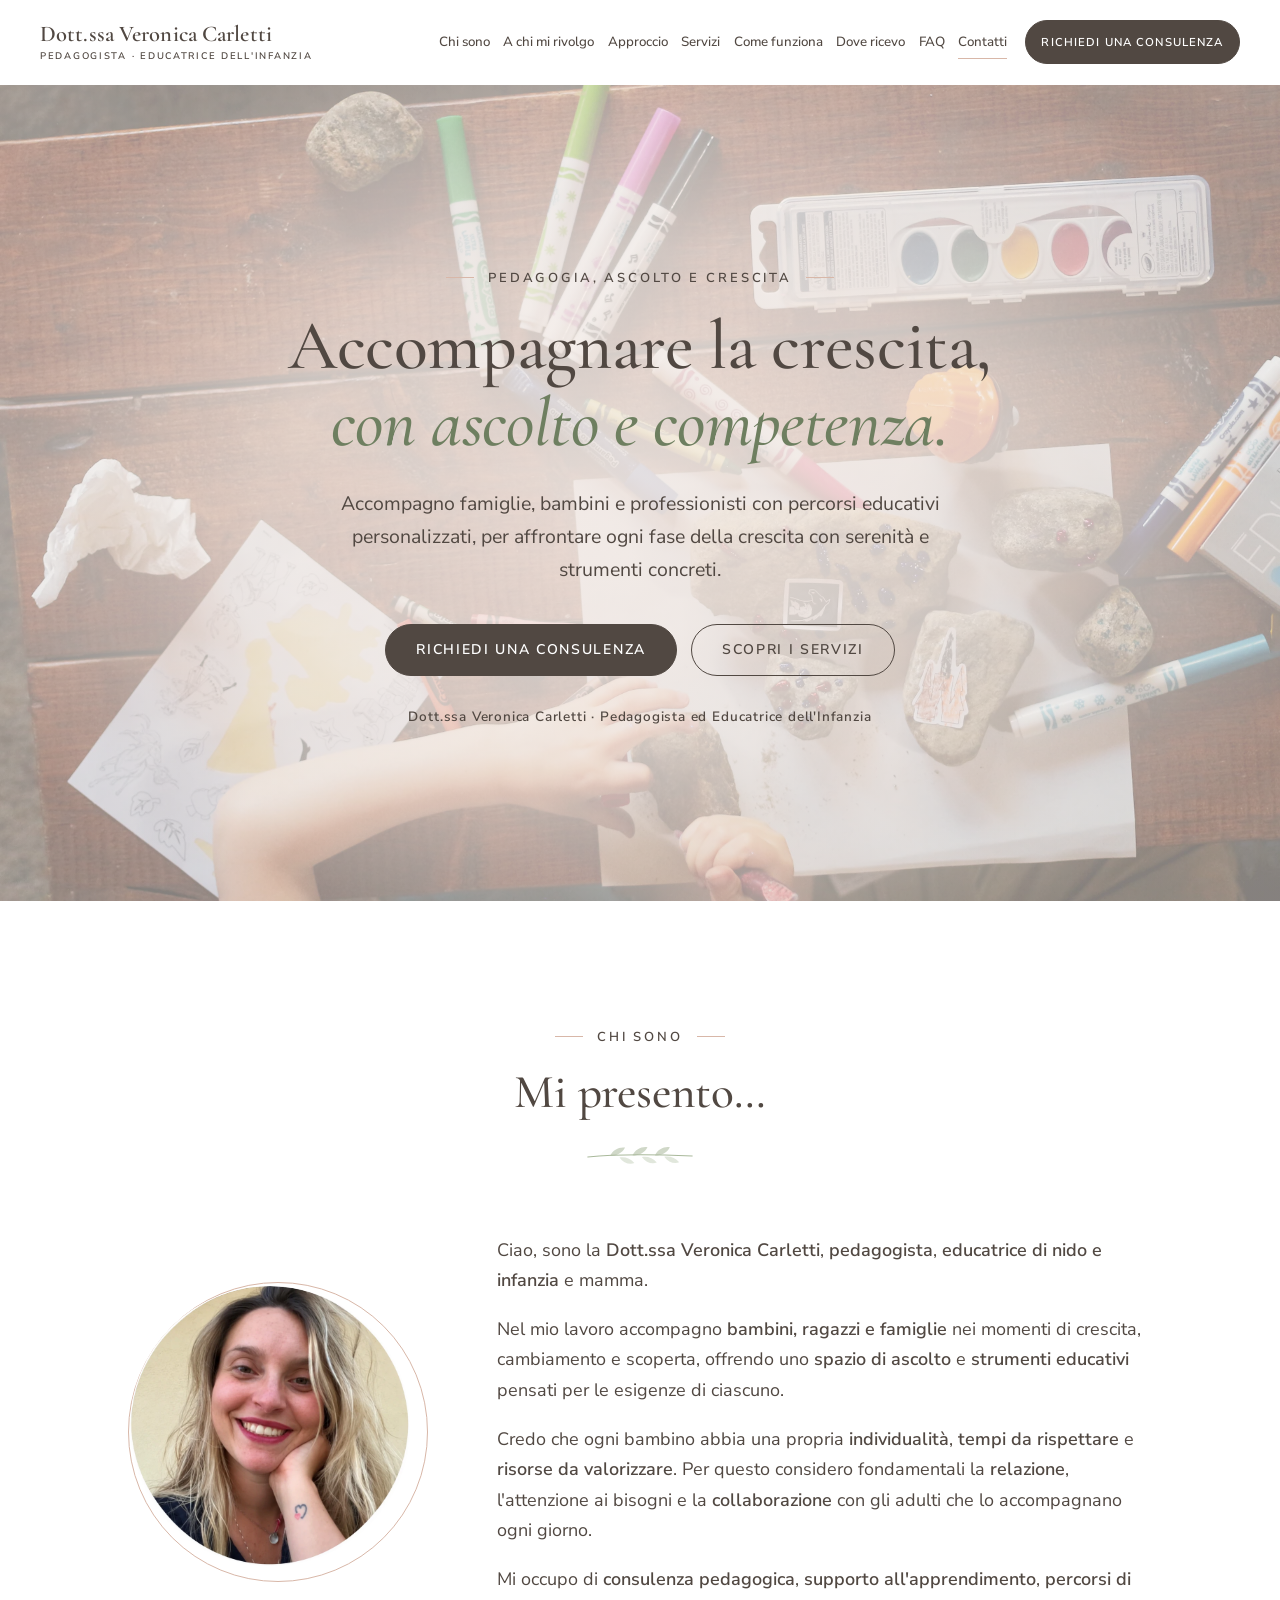
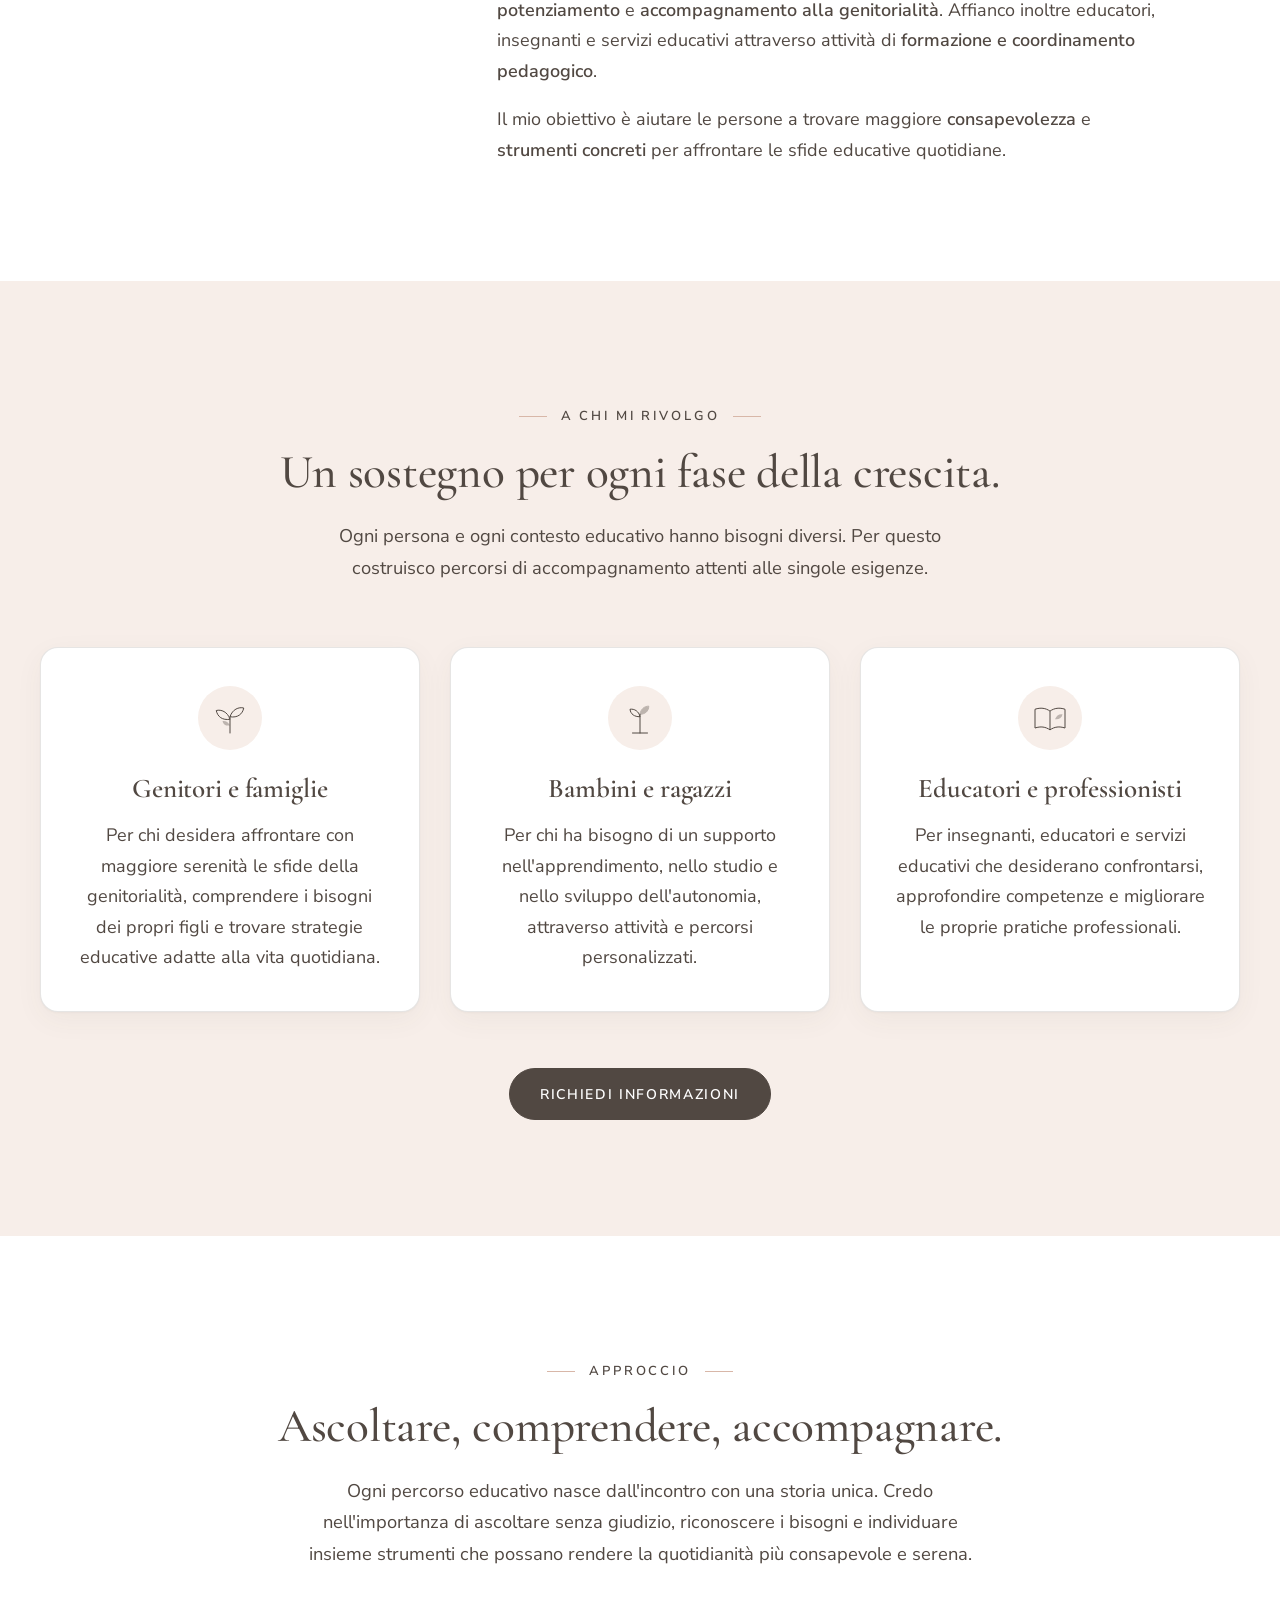
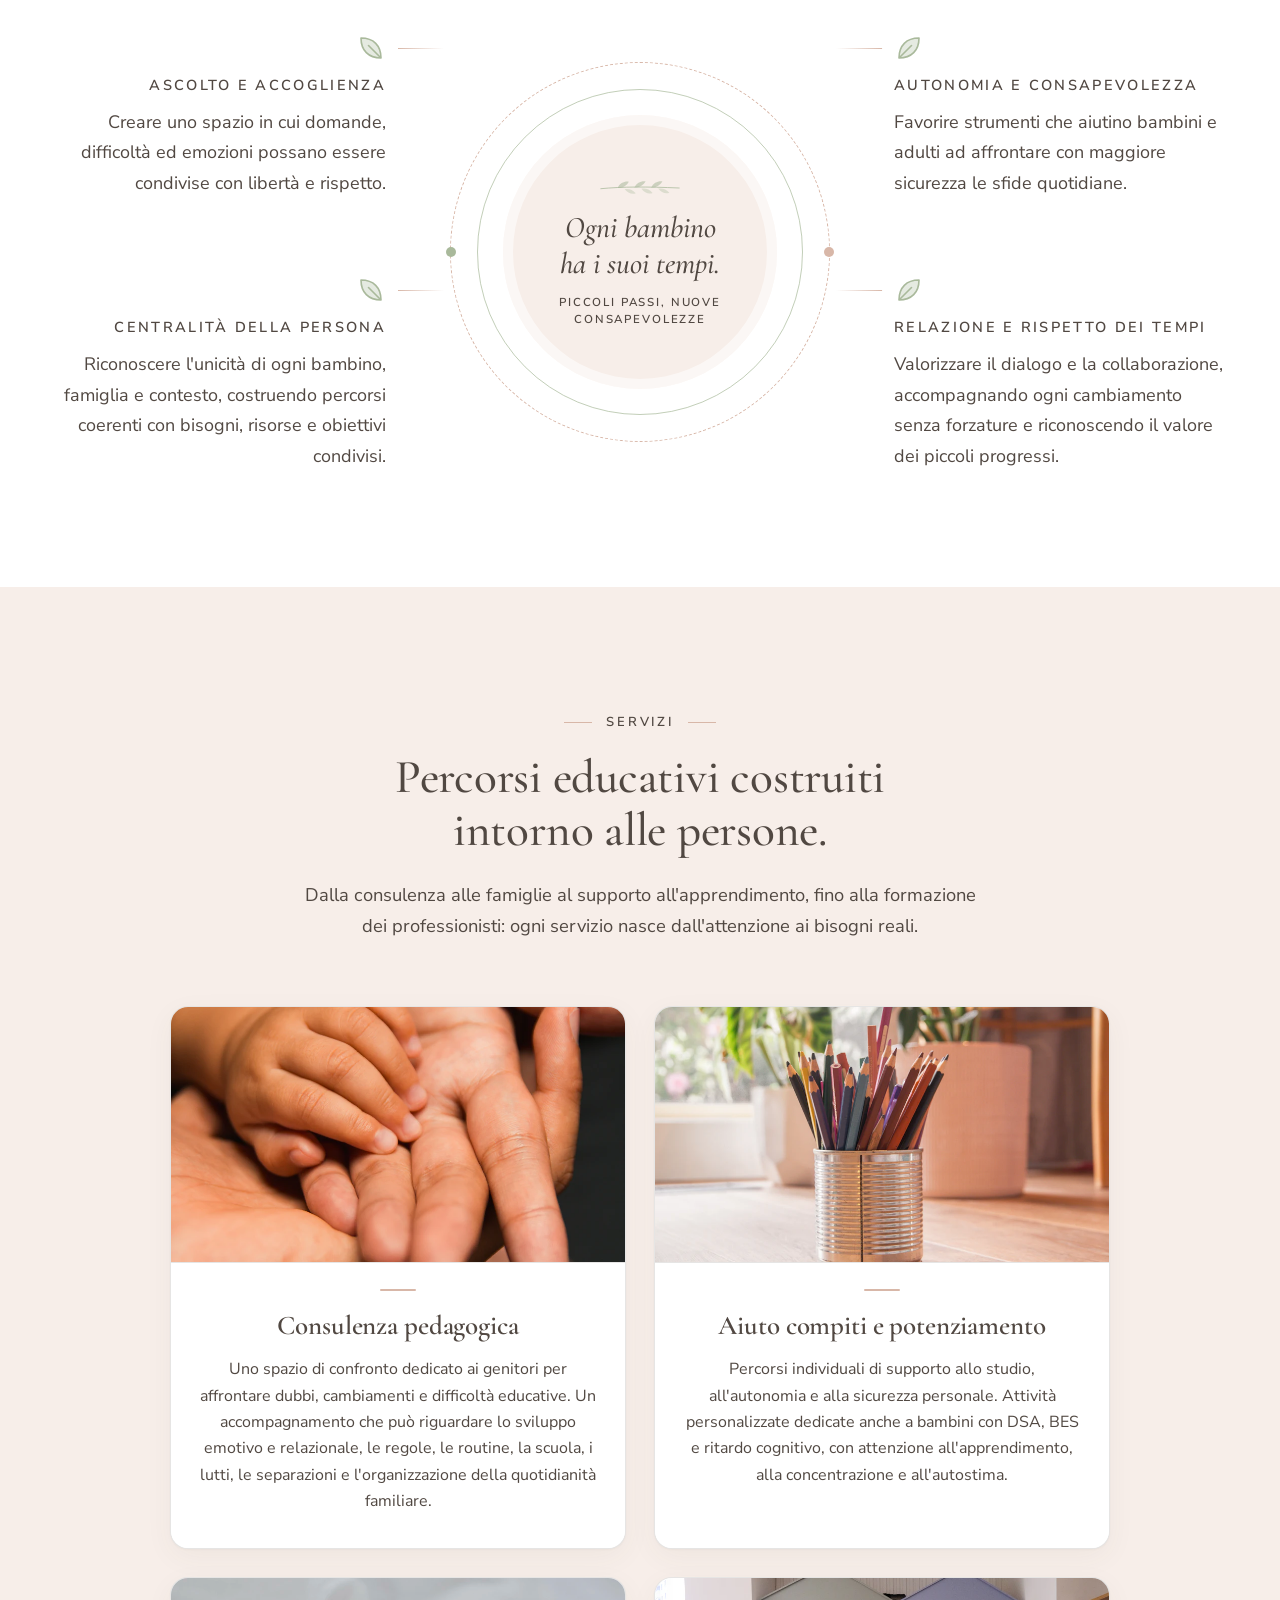
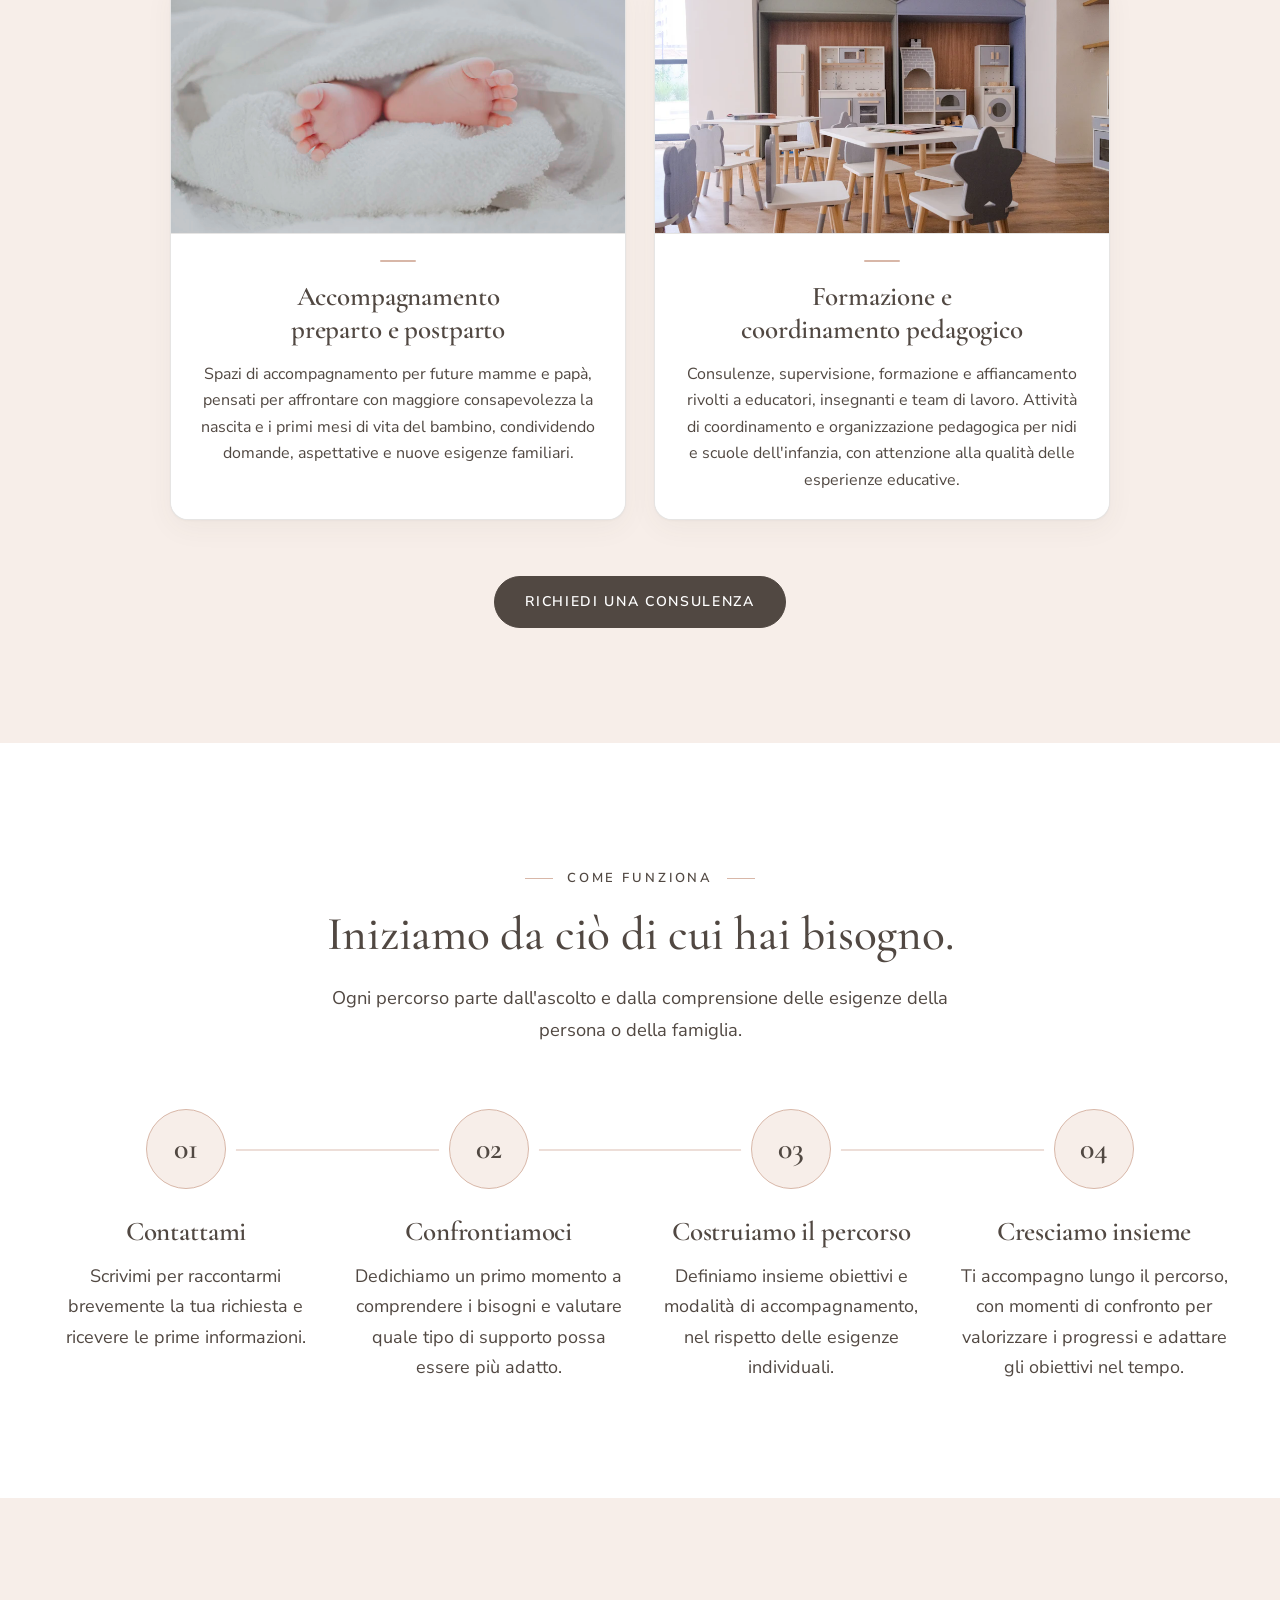
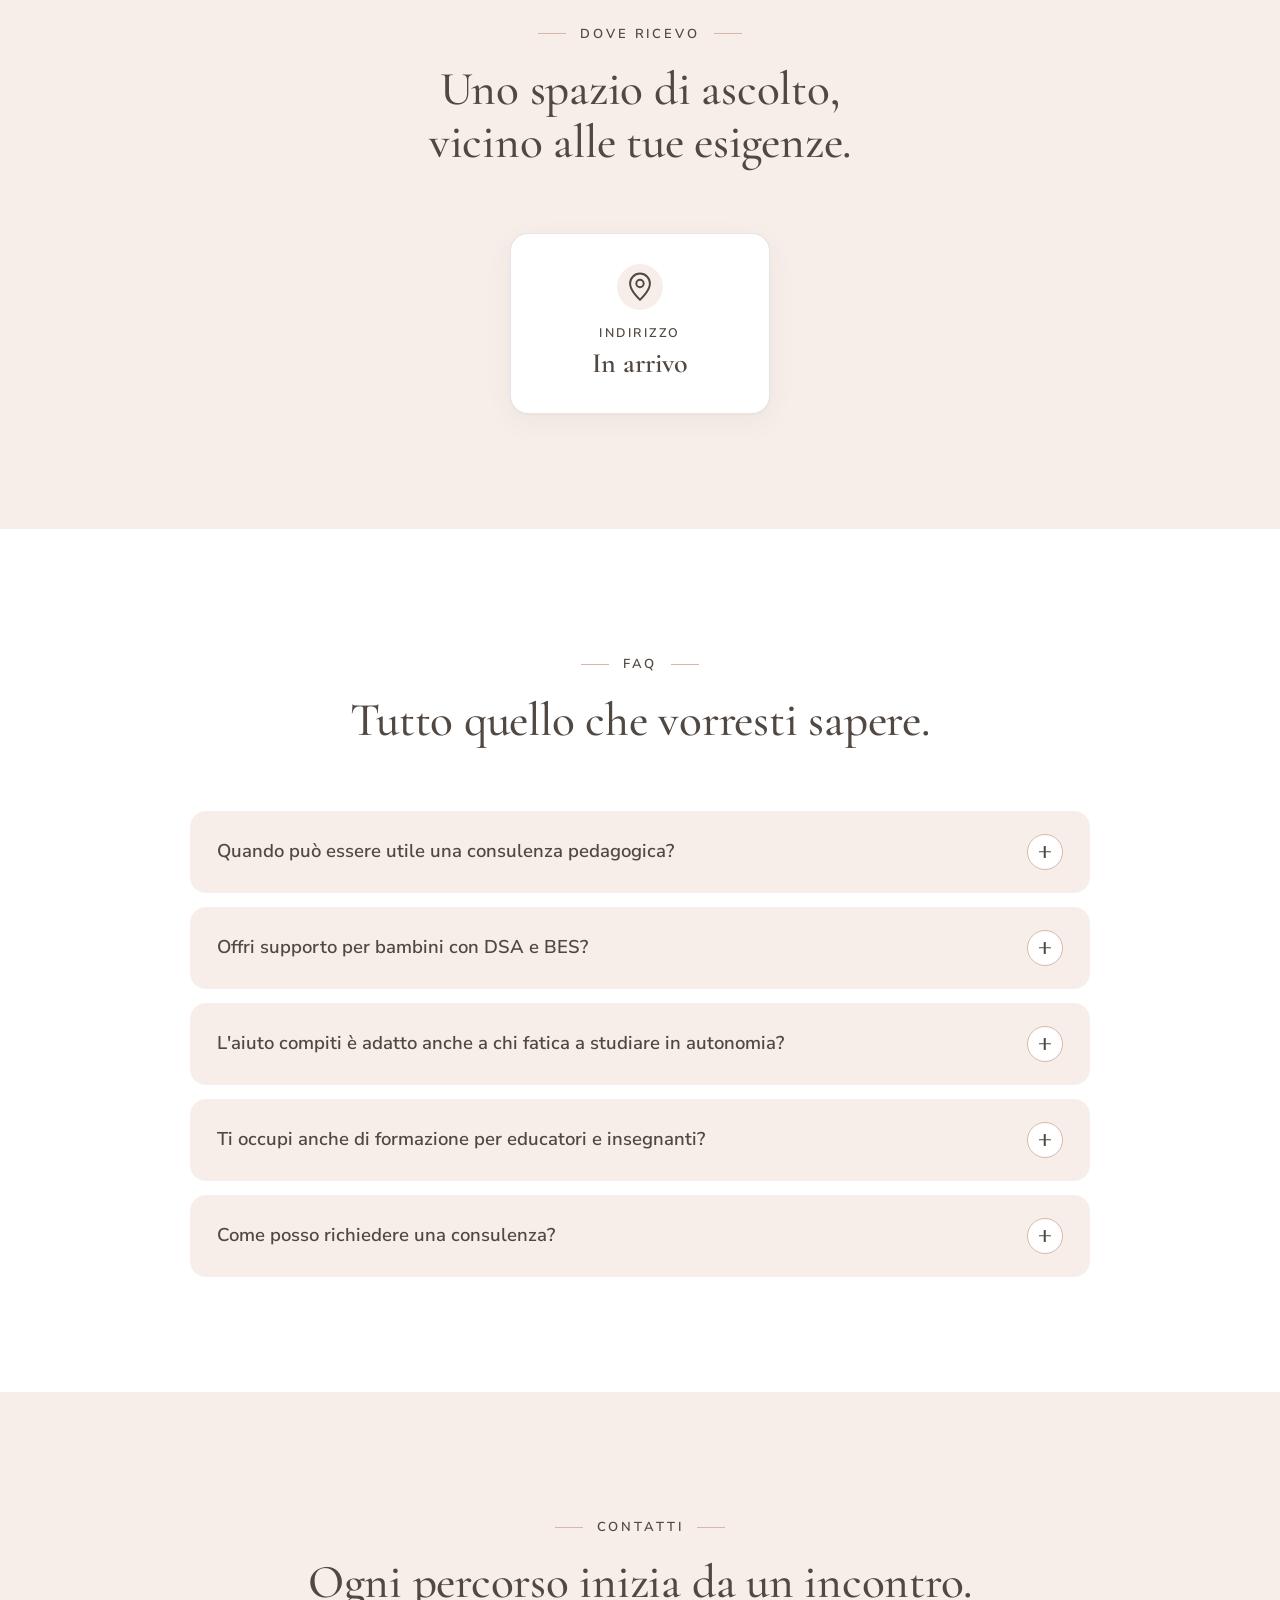
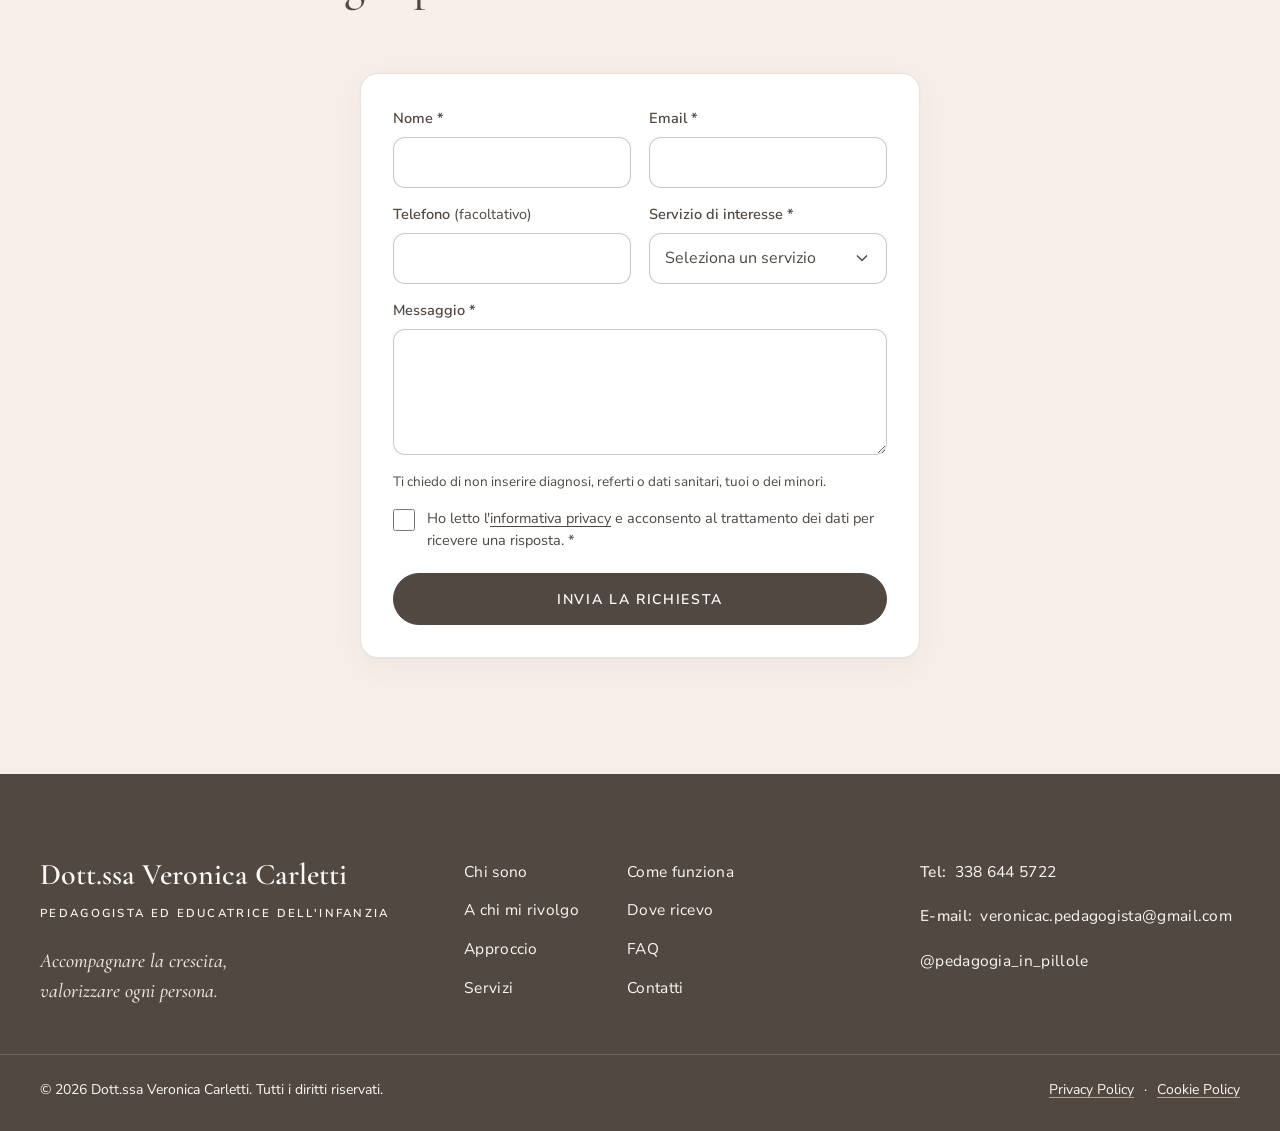
<file: index.html>
<!doctype html>
<html lang="it">
<head>
  <meta charset="utf-8">
  <meta name="viewport" content="width=device-width, initial-scale=1">
  <title>Dott.ssa Veronica Carletti | Pedagogista ed Educatrice dell'Infanzia</title>
  <meta name="description" content="Consulenze pedagogiche per famiglie, supporto all'apprendimento, potenziamento, accompagnamento alla genitorialità e formazione educativa con la Dott.ssa Veronica Carletti.">
  <meta name="theme-color" content="#F7EEE9">

  <!-- DA AGGIORNARE: sostituire https://www.DOMINIO.it con il dominio definitivo (anche in sitemap.xml e robots.txt) -->
  <link rel="canonical" href="https://www.DOMINIO.it/">

  <!-- Open Graph -->
  <meta property="og:type" content="website">
  <meta property="og:locale" content="it_IT">
  <meta property="og:site_name" content="Dott.ssa Veronica Carletti">
  <meta property="og:title" content="Dott.ssa Veronica Carletti | Pedagogista ed Educatrice dell'Infanzia">
  <meta property="og:description" content="Consulenze pedagogiche per famiglie, supporto all'apprendimento, potenziamento, accompagnamento alla genitorialità e formazione educativa.">
  <meta property="og:url" content="https://www.DOMINIO.it/">
  <meta property="og:image" content="https://www.DOMINIO.it/assets/img/og-image.jpg">
  <meta property="og:image:width" content="1200">
  <meta property="og:image:height" content="630">
  <meta name="twitter:card" content="summary_large_image">

  <link rel="icon" href="assets/img/favicon.svg" type="image/svg+xml">

  <!-- Font self-hosted (nessuna richiesta a server esterni) -->
  <link rel="preload" href="assets/fonts/cormorant-garamond.woff2" as="font" type="font/woff2" crossorigin>
  <link rel="preload" href="assets/fonts/nunito-sans.woff2" as="font" type="font/woff2" crossorigin>
  <!-- Preload immagine HERO -->
  <link rel="preload" as="image" type="image/webp"
        imagesrcset="assets/img/hero-960.webp 960w, assets/img/hero-1920.webp 1920w"
        imagesizes="100vw" fetchpriority="high">

  <link rel="stylesheet" href="assets/css/style.css?v=3">

  <!-- Dati strutturati: solo informazioni verificate (nessun indirizzo o città) -->
  <script type="application/ld+json">
  {
    "@context": "https://schema.org",
    "@type": "Person",
    "name": "Veronica Carletti",
    "honorificPrefix": "Dott.ssa",
    "jobTitle": "Pedagogista ed Educatrice dell'Infanzia",
    "description": "Consulenza pedagogica, supporto all'apprendimento, potenziamento, accompagnamento alla genitorialità, formazione e coordinamento pedagogico.",
    "telephone": "+39 338 644 5722",
    "email": "mailto:veronicac.pedagogista@gmail.com",
    "url": "https://www.DOMINIO.it/",
    "image": "https://www.DOMINIO.it/assets/img/veronica-carletti.webp",
    "sameAs": ["https://www.instagram.com/pedagogia_in_pillole/"],
    "knowsAbout": ["Pedagogia", "Consulenza pedagogica", "Genitorialità", "Supporto all'apprendimento", "Coordinamento pedagogico", "Formazione educatori"]
  }
  </script>
  <script>document.documentElement.classList.add('js');</script>
</head>
<body>
  <!-- Sprite SVG decorativi -->
  <svg width="0" height="0" style="position:absolute" aria-hidden="true" focusable="false">
    <symbol id="sprig" viewBox="0 0 120 32">
      <path d="M4 17c30-3 66-3 112-1" fill="none" stroke="currentColor" stroke-width="1.1" stroke-linecap="round"/>
      <path d="M28 16c3-7 10-10 16-9-3 6-9 9-16 9z M52 15.5c3-7 10-10 16-9-3 6-9 9-16 9z M76 15.5c3-7 10-10 16-9-3 6-9 9-16 9z" fill="currentColor" opacity=".55"/>
      <path d="M38 17.5c4 6 11 8 16 6-4-5-10-7-16-6z M62 17c4 6 11 8 16 6-4-5-10-7-16-6z M86 16.8c4 6 11 8 16 6-4-5-10-7-16-6z" fill="currentColor" opacity=".35"/>
    </symbol>
    <symbol id="leaf" viewBox="0 0 24 24">
      <path d="M4 20C4 10 10 4 20 4c0 10-6 16-16 16z" fill="currentColor" opacity=".3"/>
      <path d="M4 20C4 10 10 4 20 4c0 10-6 16-16 16zM4 20 14 10" fill="none" stroke="currentColor" stroke-width="1.3" stroke-linejoin="round" stroke-linecap="round"/>
    </symbol>
    <symbol id="ico-famiglia" viewBox="0 0 64 64">
      <path d="M32 56V30" fill="none" stroke="currentColor" stroke-width="1.6" stroke-linecap="round"/>
      <path d="M32 34c-4-12-14-16-22-14 2 10 10 16 22 14z" fill="none" stroke="currentColor" stroke-width="1.6" stroke-linejoin="round"/>
      <path d="M32 30c4-12 14-16 22-14-2 10-10 16-22 14z" fill="none" stroke="currentColor" stroke-width="1.6" stroke-linejoin="round"/>
      <path d="M32 44c-3-6-8-8-12-7 1 5 5 8 12 7z" fill="currentColor" opacity=".35"/>
    </symbol>
    <symbol id="ico-bambini" viewBox="0 0 64 64">
      <path d="M32 56V26" fill="none" stroke="currentColor" stroke-width="1.6" stroke-linecap="round"/>
      <path d="M32 30c-2-9-9-13-16-12 1 8 7 12 16 12z" fill="none" stroke="currentColor" stroke-width="1.6" stroke-linejoin="round"/>
      <path d="M32 26c1-8 7-13 14-13 0 8-6 13-14 13z" fill="currentColor" opacity=".35" stroke="currentColor" stroke-width="1.6" stroke-linejoin="round"/>
      <path d="M20 56h24" fill="none" stroke="currentColor" stroke-width="1.6" stroke-linecap="round"/>
    </symbol>
    <symbol id="ico-educatori" viewBox="0 0 64 64">
      <path d="M8 18c9-3 17-2 24 3 7-5 15-6 24-3v30c-9-3-17-2-24 3-7-5-15-6-24-3z" fill="none" stroke="currentColor" stroke-width="1.6" stroke-linejoin="round"/>
      <path d="M32 21v30" fill="none" stroke="currentColor" stroke-width="1.6"/>
      <path d="M40 34c2-6 7-9 12-8-1 6-6 9-12 8z" fill="currentColor" opacity=".35"/>
    </symbol>
  </svg>

  <a class="skip-link" href="#main">Vai al contenuto</a>

  <!-- 01 HEADER -->
  <header class="site-header" id="top">
    <div class="container header-inner">
      <a class="wordmark" href="#top" aria-label="Dott.ssa Veronica Carletti, torna all'inizio">
        <span class="wordmark-name"><span class="wordmark-title">Dott.ssa</span> Veronica Carletti</span>
        <span class="wordmark-role">Pedagogista · Educatrice dell'Infanzia</span>
      </a>

      <nav class="site-nav" id="site-nav" aria-label="Navigazione principale">
        <ul>
          <li><a href="#chi-sono">Chi sono</a></li>
          <li><a href="#a-chi-mi-rivolgo">A chi mi rivolgo</a></li>
          <li><a href="#approccio">Approccio</a></li>
          <li><a href="#servizi">Servizi</a></li>
          <li><a href="#come-funziona">Come funziona</a></li>
          <li><a href="#dove-ricevo">Dove ricevo</a></li>
          <li><a href="#faq">FAQ</a></li>
          <li><a href="#contatti">Contatti</a></li>
        </ul>
        <a class="btn btn-primary nav-cta" href="#contatti">Richiedi una consulenza</a>
      </nav>

      <button class="nav-toggle" type="button" aria-expanded="false" aria-controls="site-nav">
        <span class="nav-toggle-bars" aria-hidden="true"></span>
        <span class="sr-only">Apri il menu</span>
      </button>
    </div>
  </header>

  <main id="main">

    <!-- 02 HERO -->
    <section class="hero" aria-labelledby="hero-title">
      <picture class="hero-media">
        <source media="(max-width: 700px)" srcset="assets/img/hero-960.webp">
        <img src="assets/img/hero-1920.webp" srcset="assets/img/hero-960.webp 960w, assets/img/hero-1920.webp 1920w" sizes="100vw"
             alt="" width="1920" height="1280" fetchpriority="high" decoding="async">
      </picture>
      <div class="hero-overlay" aria-hidden="true"></div>
      <div class="container hero-content">
        <p class="eyebrow">Pedagogia, ascolto e crescita</p>
        <h1 id="hero-title">
          <span class="h1-line">Accompagnare la crescita,</span>
          <span class="h1-line h1-accent">con ascolto e competenza.</span>
        </h1>
        <p class="hero-sub">Accompagno famiglie, bambini e professionisti con percorsi educativi personalizzati, per affrontare ogni fase della crescita con serenità e strumenti concreti.</p>
        <div class="btn-row">
          <a class="btn btn-primary" href="#contatti">Richiedi una consulenza</a>
          <a class="btn btn-secondary" href="#servizi">Scopri i servizi</a>
        </div>
        <p class="hero-signature">Dott.ssa Veronica Carletti · Pedagogista ed Educatrice dell'Infanzia</p>
      </div>
    </section>

    <!-- 03 CHI SONO -->
    <section class="section section-white" id="chi-sono" aria-labelledby="chi-sono-title">
      <div class="container about">
        <figure class="about-photo reveal">
          <img src="assets/img/veronica-carletti.webp" alt="Ritratto della Dott.ssa Veronica Carletti, pedagogista ed educatrice dell'infanzia, sorridente"
               width="800" height="800" loading="lazy" decoding="async">
        </figure>
        <header class="section-head about-head reveal">
          <p class="eyebrow">Chi sono</p>
          <h2 id="chi-sono-title">Mi presento…</h2>
          <svg class="sprig" aria-hidden="true"><use href="#sprig"/></svg>
        </header>
        <div class="about-text reveal">
          <p>Ciao, sono la <strong>Dott.ssa Veronica Carletti</strong>, <strong>pedagogista</strong>, <strong>educatrice di nido e infanzia</strong> e mamma.</p>
          <p>Nel mio lavoro accompagno <strong>bambini, ragazzi e famiglie</strong> nei momenti di crescita, cambiamento e scoperta, offrendo uno <strong>spazio di ascolto</strong> e <strong>strumenti educativi</strong> pensati per le esigenze di ciascuno.</p>
          <p>Credo che ogni bambino abbia una propria <strong>individualità</strong>, <strong>tempi da rispettare</strong> e <strong>risorse da valorizzare</strong>. Per questo considero fondamentali la <strong>relazione</strong>, l'attenzione ai bisogni e la <strong>collaborazione</strong> con gli adulti che lo accompagnano ogni giorno.</p>
          <p>Mi occupo di <strong>consulenza pedagogica</strong>, <strong>supporto all'apprendimento</strong>, <strong>percorsi di potenziamento</strong> e <strong>accompagnamento alla genitorialità</strong>. Affianco inoltre educatori, insegnanti e servizi educativi attraverso attività di <strong>formazione e coordinamento pedagogico</strong>.</p>
          <p>Il mio obiettivo è aiutare le persone a trovare maggiore <strong>consapevolezza</strong> e <strong>strumenti concreti</strong> per affrontare le sfide educative quotidiane.</p>
        </div>
      </div>
    </section>

    <!-- 04 A CHI MI RIVOLGO -->
    <section class="section section-blush" id="a-chi-mi-rivolgo" aria-labelledby="target-title">
      <div class="container">
        <header class="section-head reveal">
          <p class="eyebrow">A chi mi rivolgo</p>
          <h2 id="target-title">Un sostegno per ogni fase della crescita.</h2>
          <p class="section-intro">Ogni persona e ogni contesto educativo hanno bisogni diversi. Per questo costruisco percorsi di accompagnamento attenti alle singole esigenze.</p>
        </header>

        <div class="grid-3">
          <article class="card card-target reveal">
            <svg class="card-icon" aria-hidden="true"><use href="#ico-famiglia"/></svg>
            <h3>Genitori e famiglie</h3>
            <p>Per chi desidera affrontare con maggiore serenità le sfide della genitorialità, comprendere i bisogni dei propri figli e trovare strategie educative adatte alla vita quotidiana.</p>
          </article>
          <article class="card card-target reveal">
            <svg class="card-icon" aria-hidden="true"><use href="#ico-bambini"/></svg>
            <h3>Bambini e ragazzi</h3>
            <p>Per chi ha bisogno di un supporto nell'apprendimento, nello studio e nello sviluppo dell'autonomia, attraverso attività e percorsi personalizzati.</p>
          </article>
          <article class="card card-target reveal">
            <svg class="card-icon" aria-hidden="true"><use href="#ico-educatori"/></svg>
            <h3>Educatori e professionisti</h3>
            <p>Per insegnanti, educatori e servizi educativi che desiderano confrontarsi, approfondire competenze e migliorare le proprie pratiche professionali.</p>
          </article>
        </div>

        <div class="section-cta reveal">
          <a class="btn btn-primary" href="#contatti">Richiedi informazioni</a>
        </div>
      </div>
    </section>

    <!-- 05 IL MIO APPROCCIO -->
    <section class="section section-white" id="approccio" aria-labelledby="approccio-title">
      <div class="container">
        <header class="section-head reveal">
          <p class="eyebrow">Approccio</p>
          <h2 id="approccio-title">Ascoltare, comprendere, accompagnare.</h2>
          <p class="section-intro">Ogni percorso educativo nasce dall'incontro con una storia unica. Credo nell'importanza di ascoltare senza giudizio, riconoscere i bisogni e individuare insieme strumenti che possano rendere la quotidianità più consapevole e serena.</p>
        </header>

        <div class="approach">
          <ul class="approach-col approach-left">
            <li class="principle reveal">
              <svg class="principle-leaf" aria-hidden="true"><use href="#leaf"/></svg>
              <h3>Ascolto e accoglienza</h3>
              <p>Creare uno spazio in cui domande, difficoltà ed emozioni possano essere condivise con libertà e rispetto.</p>
            </li>
            <li class="principle reveal">
              <svg class="principle-leaf" aria-hidden="true"><use href="#leaf"/></svg>
              <h3>Centralità della persona</h3>
              <p>Riconoscere l'unicità di ogni bambino, famiglia e contesto, costruendo percorsi coerenti con bisogni, risorse e obiettivi condivisi.</p>
            </li>
          </ul>

          <div class="approach-core reveal" aria-hidden="true">
            <div class="core-ring core-ring-outer"></div>
            <div class="core-ring core-ring-mid"></div>
            <div class="core-disc">
              <svg class="core-sprig"><use href="#sprig"/></svg>
              <p class="core-quote">Ogni bambino<br>ha i suoi tempi.</p>
              <p class="core-caption">Piccoli passi, nuove consapevolezze</p>
            </div>
          </div>

          <ul class="approach-col approach-right">
            <li class="principle reveal">
              <svg class="principle-leaf" aria-hidden="true"><use href="#leaf"/></svg>
              <h3>Autonomia e consapevolezza</h3>
              <p>Favorire strumenti che aiutino bambini e adulti ad affrontare con maggiore sicurezza le sfide quotidiane.</p>
            </li>
            <li class="principle reveal">
              <svg class="principle-leaf" aria-hidden="true"><use href="#leaf"/></svg>
              <h3>Relazione e rispetto dei tempi</h3>
              <p>Valorizzare il dialogo e la collaborazione, accompagnando ogni cambiamento senza forzature e riconoscendo il valore dei piccoli progressi.</p>
            </li>
          </ul>
        </div>
      </div>
    </section>

    <!-- 06 I SERVIZI -->
    <section class="section section-blush" id="servizi" aria-labelledby="servizi-title">
      <div class="container">
        <header class="section-head reveal">
          <p class="eyebrow">Servizi</p>
          <h2 id="servizi-title">Percorsi educativi costruiti intorno alle persone.</h2>
          <p class="section-intro">Dalla consulenza alle famiglie al supporto all'apprendimento, fino alla formazione dei professionisti: ogni servizio nasce dall'attenzione ai bisogni reali.</p>
        </header>

        <div class="grid-2 services">
          <article class="card card-service reveal">
            <img src="assets/img/servizio-consulenza.webp" alt="La mano di un adulto accoglie con delicatezza la mano di un bambino" width="900" height="600" loading="lazy" decoding="async">
            <div class="card-body">
              <h3>Consulenza pedagogica</h3>
              <p>Uno spazio di confronto dedicato ai genitori per affrontare dubbi, cambiamenti e difficoltà educative. Un accompagnamento che può riguardare lo sviluppo emotivo e relazionale, le regole, le routine, la scuola, i lutti, le separazioni e l'organizzazione della quotidianità familiare.</p>
            </div>
          </article>
          <article class="card card-service reveal">
            <img src="assets/img/servizio-compiti.webp" alt="Matite colorate raccolte in un barattolo su un tavolo di legno, in luce naturale" width="900" height="600" loading="lazy" decoding="async">
            <div class="card-body">
              <h3>Aiuto compiti e potenziamento</h3>
              <p>Percorsi individuali di supporto allo studio, all'autonomia e alla sicurezza personale. Attività personalizzate dedicate anche a bambini con DSA, BES e ritardo cognitivo, con attenzione all'apprendimento, alla concentrazione e all'autostima.</p>
            </div>
          </article>
          <article class="card card-service reveal">
            <img src="assets/img/servizio-preparto.webp" alt="I piedini di un neonato avvolto in una morbida coperta bianca" width="900" height="600" loading="lazy" decoding="async">
            <div class="card-body">
              <h3>Accompagnamento preparto e postparto</h3>
              <p>Spazi di accompagnamento per future mamme e papà, pensati per affrontare con maggiore consapevolezza la nascita e i primi mesi di vita del bambino, condividendo domande, aspettative e nuove esigenze familiari.</p>
            </div>
          </article>
          <article class="card card-service reveal">
            <img src="assets/img/servizio-formazione.webp" alt="Un'aula luminosa per l'infanzia con tavolini, sedie in legno e arredi a forma di casetta" width="900" height="600" loading="lazy" decoding="async">
            <div class="card-body">
              <h3>Formazione e coordinamento pedagogico</h3>
              <p>Consulenze, supervisione, formazione e affiancamento rivolti a educatori, insegnanti e team di lavoro. Attività di coordinamento e organizzazione pedagogica per nidi e scuole dell'infanzia, con attenzione alla qualità delle esperienze educative.</p>
            </div>
          </article>
        </div>

        <div class="section-cta reveal">
          <a class="btn btn-primary" href="#contatti">Richiedi una consulenza</a>
        </div>
      </div>
    </section>

    <!-- 07 COME FUNZIONA
         Nota: la timeline è una proposta di organizzazione del percorso. I testi sono modificabili qui sotto. -->
    <section class="section section-white" id="come-funziona" aria-labelledby="come-title">
      <div class="container">
        <header class="section-head reveal">
          <p class="eyebrow">Come funziona</p>
          <h2 id="come-title">Iniziamo da ciò di cui hai bisogno.</h2>
          <p class="section-intro">Ogni percorso parte dall'ascolto e dalla comprensione delle esigenze della persona o della famiglia.</p>
        </header>

        <div class="journey" id="journey">
          <div class="journey-track" aria-hidden="true"><span class="journey-fill"></span></div>
          <ol class="journey-steps">
            <li class="journey-step">
              <span class="journey-node" aria-hidden="true"><span class="journey-num">01</span></span>
              <h3>Contattami</h3>
              <p>Scrivimi per raccontarmi brevemente la tua richiesta e ricevere le prime informazioni.</p>
            </li>
            <li class="journey-step">
              <span class="journey-node" aria-hidden="true"><span class="journey-num">02</span></span>
              <h3>Confrontiamoci</h3>
              <p>Dedichiamo un primo momento a comprendere i bisogni e valutare quale tipo di supporto possa essere più adatto.</p>
            </li>
            <li class="journey-step">
              <span class="journey-node" aria-hidden="true"><span class="journey-num">03</span></span>
              <h3>Costruiamo il percorso</h3>
              <p>Definiamo insieme obiettivi e modalità di accompagnamento, nel rispetto delle esigenze individuali.</p>
            </li>
            <li class="journey-step">
              <span class="journey-node" aria-hidden="true"><span class="journey-num">04</span></span>
              <h3>Cresciamo insieme</h3>
              <p>Ti accompagno lungo il percorso, con momenti di confronto per valorizzare i progressi e adattare gli obiettivi nel tempo.</p>
            </li>
          </ol>
        </div>
      </div>
    </section>

    <!-- 08 DOVE RICEVO -->
    <section class="section section-blush" id="dove-ricevo" aria-labelledby="dove-title">
      <div class="container">
        <header class="section-head reveal">
          <p class="eyebrow">Dove ricevo</p>
          <h2 id="dove-title">Uno spazio di ascolto, vicino alle tue esigenze.</h2>
        </header>

        <!-- Aggiornare con l'indirizzo reale quando sarà confermato -->
        <div class="address-card reveal">
          <svg class="address-icon" viewBox="0 0 24 24" aria-hidden="true"><path d="M12 21s-7-6.2-7-11.5A7 7 0 0 1 19 9.5C19 14.8 12 21 12 21z" fill="none" stroke="currentColor" stroke-width="1.4" stroke-linejoin="round"/><circle cx="12" cy="9.5" r="2.6" fill="none" stroke="currentColor" stroke-width="1.4"/></svg>
          <p class="address-label">Indirizzo</p>
          <p class="address-value">In arrivo</p>
        </div>
      </div>
    </section>

    <!-- 09 FAQ -->
    <section class="section section-white" id="faq" aria-labelledby="faq-title">
      <div class="container container-narrow">
        <header class="section-head reveal">
          <p class="eyebrow">FAQ</p>
          <h2 id="faq-title">Tutto quello che vorresti sapere.</h2>
        </header>

        <div class="accordion reveal">
          <div class="acc-item">
            <h3 class="acc-heading">
              <button class="acc-trigger" type="button" aria-expanded="false" aria-controls="faq-1" id="faq-1-btn">
                <span>Quando può essere utile una consulenza pedagogica?</span>
                <span class="acc-icon" aria-hidden="true"></span>
              </button>
            </h3>
            <div class="acc-panel" id="faq-1" role="region" aria-labelledby="faq-1-btn">
              <div class="acc-inner"><p>Quando emergono dubbi o difficoltà legati alla crescita, alle regole, alle routine, alla scuola, alle emozioni o ai cambiamenti familiari. In consulenza ti offro uno spazio di confronto per comprendere meglio la situazione e individuare insieme possibili strategie educative.</p></div>
            </div>
          </div>
          <div class="acc-item">
            <h3 class="acc-heading">
              <button class="acc-trigger" type="button" aria-expanded="false" aria-controls="faq-2" id="faq-2-btn">
                <span>Offri supporto per bambini con DSA e BES?</span>
                <span class="acc-icon" aria-hidden="true"></span>
              </button>
            </h3>
            <div class="acc-panel" id="faq-2" role="region" aria-labelledby="faq-2-btn">
              <div class="acc-inner"><p>Sì, propongo percorsi pedagogici personalizzati di supporto all'apprendimento e di potenziamento, rivolti anche a bambini con DSA e BES. I miei percorsi non sostituiscono valutazioni diagnostiche o interventi sanitari.</p></div>
            </div>
          </div>
          <div class="acc-item">
            <h3 class="acc-heading">
              <button class="acc-trigger" type="button" aria-expanded="false" aria-controls="faq-3" id="faq-3-btn">
                <span>L'aiuto compiti è adatto anche a chi fatica a studiare in autonomia?</span>
                <span class="acc-icon" aria-hidden="true"></span>
              </button>
            </h3>
            <div class="acc-panel" id="faq-3" role="region" aria-labelledby="faq-3-btn">
              <div class="acc-inner"><p>Sì. Con il supporto allo studio aiuto a sviluppare un metodo più organizzato, a rafforzare la sicurezza personale e a raggiungere una maggiore autonomia nello svolgimento delle attività scolastiche.</p></div>
            </div>
          </div>
          <div class="acc-item">
            <h3 class="acc-heading">
              <button class="acc-trigger" type="button" aria-expanded="false" aria-controls="faq-4" id="faq-4-btn">
                <span>Ti occupi anche di formazione per educatori e insegnanti?</span>
                <span class="acc-icon" aria-hidden="true"></span>
              </button>
            </h3>
            <div class="acc-panel" id="faq-4" role="region" aria-labelledby="faq-4-btn">
              <div class="acc-inner"><p>Sì. Mi occupo di consulenza, formazione, affiancamento ai team educativi e coordinamento pedagogico per servizi dedicati all'infanzia.</p></div>
            </div>
          </div>
          <div class="acc-item">
            <h3 class="acc-heading">
              <button class="acc-trigger" type="button" aria-expanded="false" aria-controls="faq-5" id="faq-5-btn">
                <span>Come posso richiedere una consulenza?</span>
                <span class="acc-icon" aria-hidden="true"></span>
              </button>
            </h3>
            <div class="acc-panel" id="faq-5" role="region" aria-labelledby="faq-5-btn">
              <div class="acc-inner"><p>Puoi contattarmi telefonicamente, via email oppure attraverso il modulo presente sul sito, descrivendo brevemente la tua richiesta. Ti risponderò con le informazioni necessarie per valutare insieme i passaggi successivi.</p></div>
            </div>
          </div>
        </div>
      </div>
    </section>

    <!-- 10 CONTATTI -->
    <section class="section section-blush" id="contatti" aria-labelledby="contatti-title">
      <div class="container">
        <header class="section-head reveal">
          <p class="eyebrow">Contatti</p>
          <h2 id="contatti-title">Ogni percorso inizia da un incontro.</h2>
        </header>

        <!--
          MODULO CONTATTI — CONFIGURAZIONE
          Il modulo invia realmente i dati SOLO dopo aver impostato data-endpoint
          (es. un endpoint Formspree, Getform o uno script sul server).
          Finché data-endpoint è vuoto, il modulo NON simula invii: mostra un avviso
          e invita a usare telefono o email.
        -->
        <form class="contact-form reveal" id="contact-form" novalidate data-endpoint="" aria-describedby="form-sensitive-note">
          <div class="form-row form-row-2">
            <div class="field">
              <label for="f-nome">Nome <span aria-hidden="true">*</span></label>
              <input id="f-nome" name="nome" type="text" autocomplete="name" required maxlength="80">
              <p class="field-error" id="f-nome-err"></p>
            </div>
            <div class="field">
              <label for="f-email">Email <span aria-hidden="true">*</span></label>
              <input id="f-email" name="email" type="email" autocomplete="email" required maxlength="120">
              <p class="field-error" id="f-email-err"></p>
            </div>
          </div>
          <div class="form-row form-row-2">
            <div class="field">
              <label for="f-tel">Telefono <span class="optional">(facoltativo)</span></label>
              <input id="f-tel" name="telefono" type="tel" autocomplete="tel" inputmode="tel" maxlength="30">
            </div>
            <div class="field">
              <label for="f-servizio">Servizio di interesse <span aria-hidden="true">*</span></label>
              <select id="f-servizio" name="servizio" required>
                <option value="">Seleziona un servizio</option>
                <option>Consulenza pedagogica</option>
                <option>Aiuto compiti e potenziamento</option>
                <option>Preparto e postparto</option>
                <option>Formazione e coordinamento pedagogico</option>
                <option>Altre informazioni</option>
              </select>
              <p class="field-error" id="f-servizio-err"></p>
            </div>
          </div>
          <div class="field">
            <label for="f-msg">Messaggio <span aria-hidden="true">*</span></label>
            <textarea id="f-msg" name="messaggio" rows="4" required maxlength="2000"></textarea>
            <p class="field-note" id="form-sensitive-note">Ti chiedo di non inserire diagnosi, referti o dati sanitari, tuoi o dei minori.</p>
            <p class="field-error" id="f-msg-err"></p>
          </div>

          <!-- Antispam: campo trappola invisibile per gli utenti -->
          <div class="hp" aria-hidden="true">
            <label for="f-website">Lascia vuoto questo campo</label>
            <input id="f-website" name="_gotcha" type="text" tabindex="-1" autocomplete="off">
          </div>

          <div class="field field-check">
            <input id="f-privacy" name="privacy" type="checkbox" required>
            <label for="f-privacy">Ho letto l'<a href="privacy.html">informativa privacy</a> e acconsento al trattamento dei dati per ricevere una risposta. <span aria-hidden="true">*</span></label>
            <p class="field-error" id="f-privacy-err"></p>
          </div>

          <button class="btn btn-primary btn-submit" type="submit">Invia la richiesta</button>
          <div class="form-status" id="form-status" role="status" aria-live="polite" tabindex="-1"></div>
        </form>
      </div>
    </section>
  </main>

  <!-- 11 FOOTER -->
  <footer class="site-footer">
    <div class="container footer-inner">
      <div class="footer-brand">
        <p class="footer-name"><span class="wordmark-title">Dott.ssa</span> Veronica Carletti</p>
        <p class="footer-role">Pedagogista ed Educatrice dell'Infanzia</p>
        <p class="footer-claim">Accompagnare la crescita, valorizzare ogni persona.</p>
      </div>
      <nav class="footer-links" aria-label="Menu del footer">
        <ul>
          <li><a href="#chi-sono">Chi sono</a></li>
          <li><a href="#a-chi-mi-rivolgo">A chi mi rivolgo</a></li>
          <li><a href="#approccio">Approccio</a></li>
          <li><a href="#servizi">Servizi</a></li>
          <li><a href="#come-funziona">Come funziona</a></li>
          <li><a href="#dove-ricevo">Dove ricevo</a></li>
          <li><a href="#faq">FAQ</a></li>
          <li><a href="#contatti">Contatti</a></li>
        </ul>
      </nav>
      <div class="footer-contacts">
        <a href="tel:+393386445722"><span class="fc-label">Tel:</span> 338 644 5722</a>
        <a href="mailto:veronicac.pedagogista@gmail.com"><span class="fc-label">E-mail:</span> veronicac.pedagogista@gmail.com</a>
        <a href="https://www.instagram.com/pedagogia_in_pillole/" target="_blank" rel="noopener">@pedagogia_in_pillole<span class="sr-only"> su Instagram (si apre in una nuova scheda)</span></a>
      </div>
    </div>
    <div class="container footer-bottom">
      <p>© <span id="year">2026</span> Dott.ssa Veronica Carletti. Tutti i diritti riservati.</p>
      <p class="footer-legal"><a href="privacy.html">Privacy Policy</a><span aria-hidden="true">·</span><a href="cookie.html">Cookie Policy</a></p>
    </div>
  </footer>

  <script src="assets/js/main.js?v=3" defer></script>
</body>
</html>
</file>
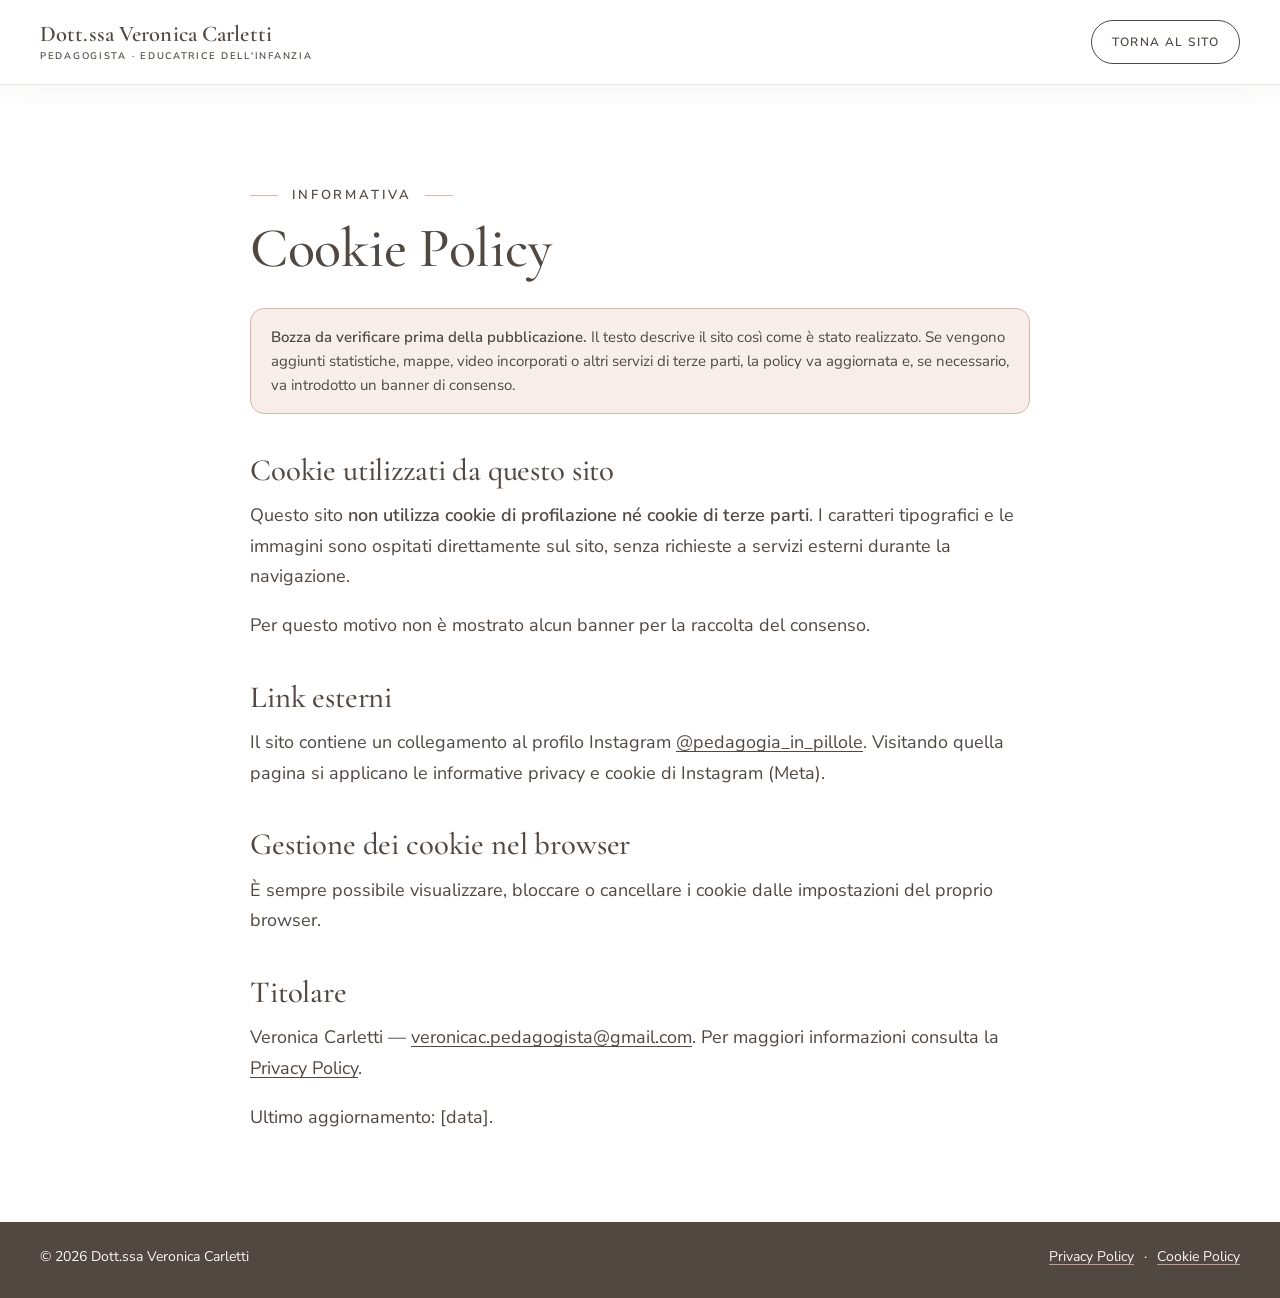
<file: cookie.html>
<!doctype html>
<html lang="it">
<head>
  <meta charset="utf-8">
  <meta name="viewport" content="width=device-width, initial-scale=1">
  <title>Cookie Policy | Dott.ssa Veronica Carletti</title>
  <meta name="robots" content="noindex, follow">
  <link rel="icon" href="assets/img/favicon.svg" type="image/svg+xml">
  <link rel="stylesheet" href="assets/css/style.css?v=3">
  <link rel="stylesheet" href="assets/css/legal.css?v=3">
</head>
<body>
  <header class="site-header is-scrolled">
    <div class="container header-inner">
      <a class="wordmark" href="index.html">
        <span class="wordmark-name"><span class="wordmark-title">Dott.ssa</span> Veronica Carletti</span>
        <span class="wordmark-role">Pedagogista · Educatrice dell'Infanzia</span>
      </a>
      <a class="btn btn-secondary legal-back" href="index.html">Torna al sito</a>
    </div>
  </header>

  <main class="legal container">
    <p class="eyebrow">Informativa</p>
    <h1>Cookie Policy</h1>

    <div class="legal-draft" role="note">
      <strong>Bozza da verificare prima della pubblicazione.</strong>
      Il testo descrive il sito così come è stato realizzato. Se vengono aggiunti statistiche,
      mappe, video incorporati o altri servizi di terze parti, la policy va aggiornata e,
      se necessario, va introdotto un banner di consenso.
    </div>

    <h2>Cookie utilizzati da questo sito</h2>
    <p>Questo sito <strong>non utilizza cookie di profilazione né cookie di terze parti</strong>. I caratteri tipografici e le immagini sono ospitati direttamente sul sito, senza richieste a servizi esterni durante la navigazione.</p>
    <p>Per questo motivo non è mostrato alcun banner per la raccolta del consenso.</p>

    <h2>Link esterni</h2>
    <p>Il sito contiene un collegamento al profilo Instagram <a href="https://www.instagram.com/pedagogia_in_pillole/" target="_blank" rel="noopener">@pedagogia_in_pillole</a>. Visitando quella pagina si applicano le informative privacy e cookie di Instagram (Meta).</p>

    <h2>Gestione dei cookie nel browser</h2>
    <p>È sempre possibile visualizzare, bloccare o cancellare i cookie dalle impostazioni del proprio browser.</p>

    <h2>Titolare</h2>
    <p>Veronica Carletti — <a href="mailto:veronicac.pedagogista@gmail.com">veronicac.pedagogista@gmail.com</a>. Per maggiori informazioni consulta la <a href="privacy.html">Privacy Policy</a>.</p>
    <p>Ultimo aggiornamento: [data].</p>
  </main>

  <footer class="site-footer legal-footer">
    <div class="container footer-bottom">
      <p>© <span id="year">2026</span> Dott.ssa Veronica Carletti</p>
      <p class="footer-legal"><a href="privacy.html">Privacy Policy</a><span aria-hidden="true">·</span><a href="cookie.html">Cookie Policy</a></p>
    </div>
  </footer>
  <script>document.getElementById('year').textContent = new Date().getFullYear();</script>
</body>
</html>
</file>
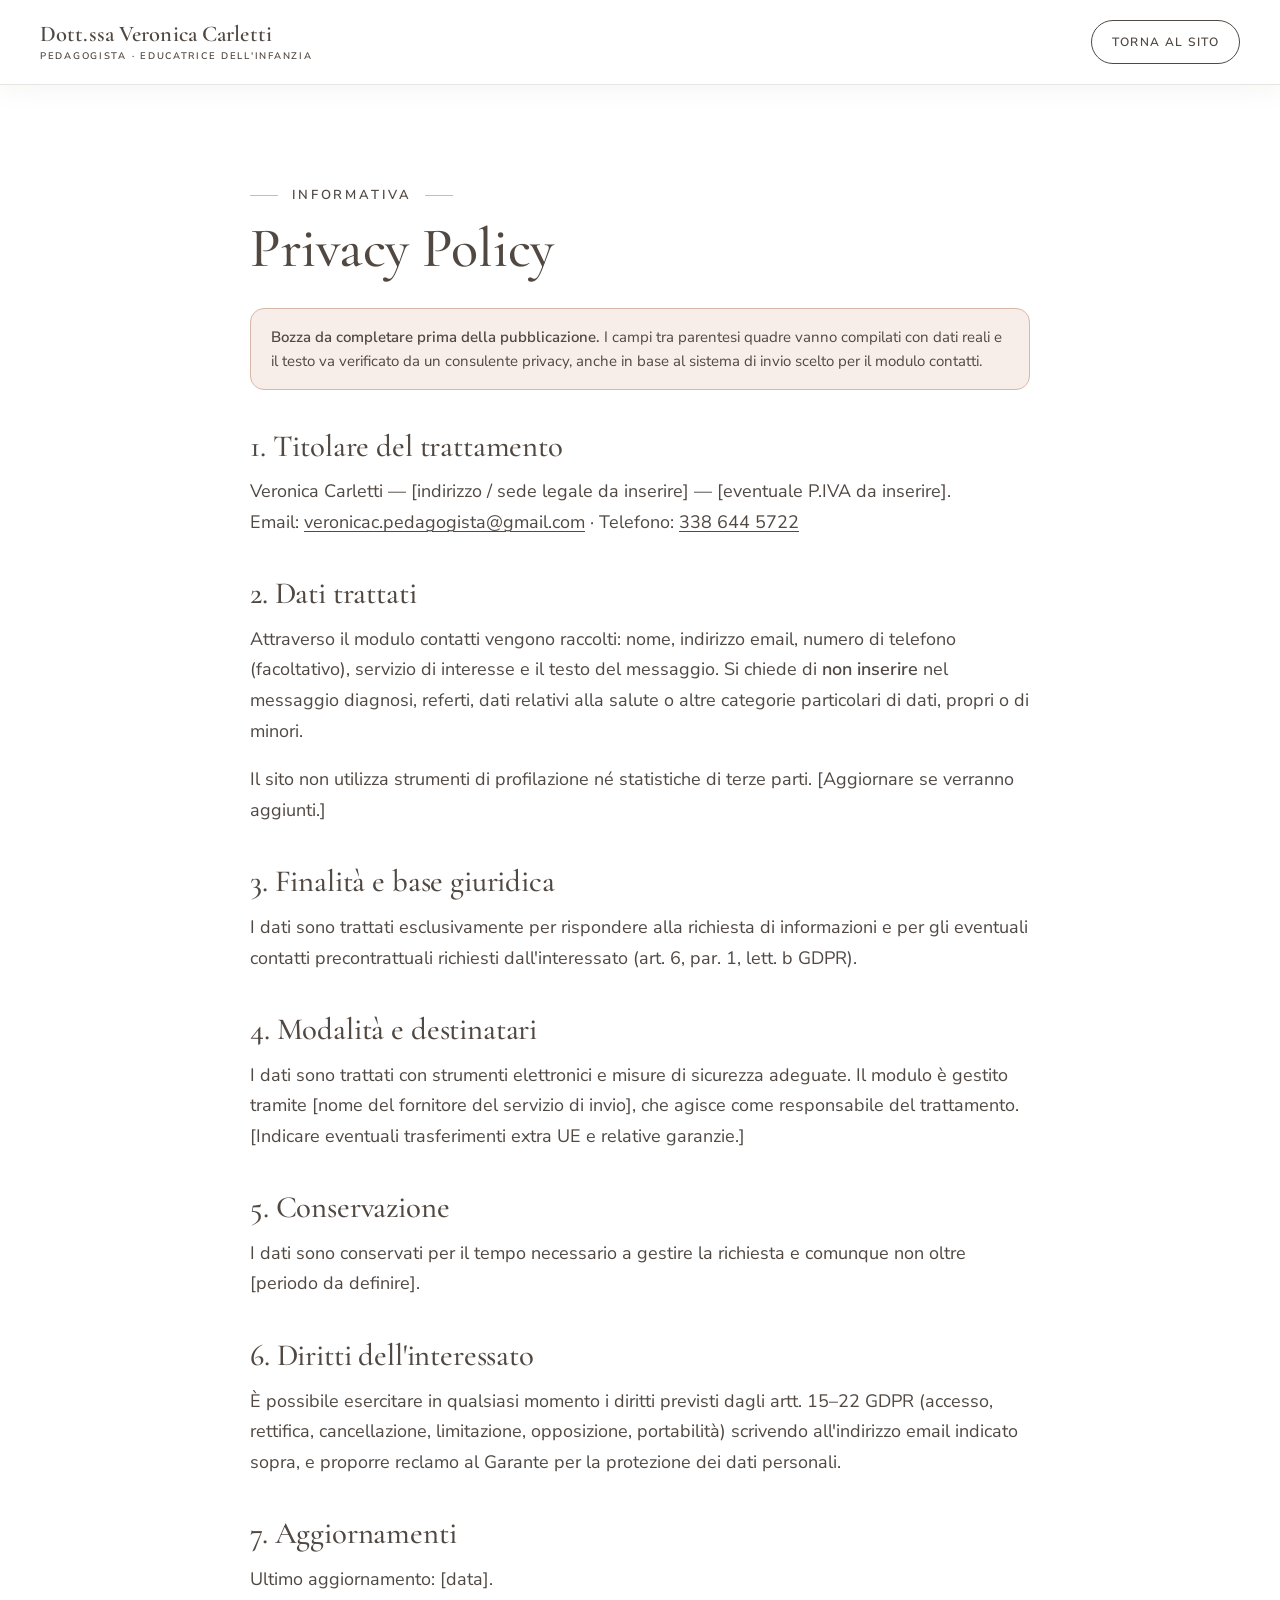
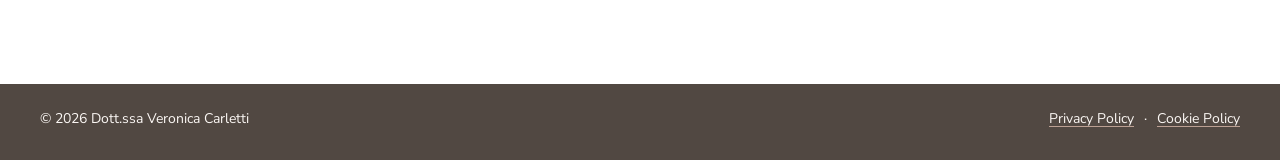
<file: privacy.html>
<!doctype html>
<html lang="it">
<head>
  <meta charset="utf-8">
  <meta name="viewport" content="width=device-width, initial-scale=1">
  <title>Privacy Policy | Dott.ssa Veronica Carletti</title>
  <meta name="robots" content="noindex, follow">
  <link rel="icon" href="assets/img/favicon.svg" type="image/svg+xml">
  <link rel="stylesheet" href="assets/css/style.css?v=3">
  <link rel="stylesheet" href="assets/css/legal.css?v=3">
</head>
<body>
  <header class="site-header is-scrolled">
    <div class="container header-inner">
      <a class="wordmark" href="index.html">
        <span class="wordmark-name"><span class="wordmark-title">Dott.ssa</span> Veronica Carletti</span>
        <span class="wordmark-role">Pedagogista · Educatrice dell'Infanzia</span>
      </a>
      <a class="btn btn-secondary legal-back" href="index.html">Torna al sito</a>
    </div>
  </header>

  <main class="legal container">
    <p class="eyebrow">Informativa</p>
    <h1>Privacy Policy</h1>

    <div class="legal-draft" role="note">
      <strong>Bozza da completare prima della pubblicazione.</strong>
      I campi tra parentesi quadre vanno compilati con dati reali e il testo va verificato
      da un consulente privacy, anche in base al sistema di invio scelto per il modulo contatti.
    </div>

    <h2>1. Titolare del trattamento</h2>
    <p>Veronica Carletti — [indirizzo / sede legale da inserire] — [eventuale P.IVA da inserire].<br>
      Email: <a href="mailto:veronicac.pedagogista@gmail.com">veronicac.pedagogista@gmail.com</a> · Telefono: <a href="tel:+393386445722">338 644 5722</a></p>

    <h2>2. Dati trattati</h2>
    <p>Attraverso il modulo contatti vengono raccolti: nome, indirizzo email, numero di telefono (facoltativo), servizio di interesse e il testo del messaggio.
      Si chiede di <strong>non inserire</strong> nel messaggio diagnosi, referti, dati relativi alla salute o altre categorie particolari di dati, propri o di minori.</p>
    <p>Il sito non utilizza strumenti di profilazione né statistiche di terze parti. [Aggiornare se verranno aggiunti.]</p>

    <h2>3. Finalità e base giuridica</h2>
    <p>I dati sono trattati esclusivamente per rispondere alla richiesta di informazioni e per gli eventuali contatti precontrattuali richiesti dall'interessato (art. 6, par. 1, lett. b GDPR).</p>

    <h2>4. Modalità e destinatari</h2>
    <p>I dati sono trattati con strumenti elettronici e misure di sicurezza adeguate. Il modulo è gestito tramite [nome del fornitore del servizio di invio], che agisce come responsabile del trattamento. [Indicare eventuali trasferimenti extra UE e relative garanzie.]</p>

    <h2>5. Conservazione</h2>
    <p>I dati sono conservati per il tempo necessario a gestire la richiesta e comunque non oltre [periodo da definire].</p>

    <h2>6. Diritti dell'interessato</h2>
    <p>È possibile esercitare in qualsiasi momento i diritti previsti dagli artt. 15–22 GDPR (accesso, rettifica, cancellazione, limitazione, opposizione, portabilità) scrivendo all'indirizzo email indicato sopra, e proporre reclamo al Garante per la protezione dei dati personali.</p>

    <h2>7. Aggiornamenti</h2>
    <p>Ultimo aggiornamento: [data].</p>
  </main>

  <footer class="site-footer legal-footer">
    <div class="container footer-bottom">
      <p>© <span id="year">2026</span> Dott.ssa Veronica Carletti</p>
      <p class="footer-legal"><a href="privacy.html">Privacy Policy</a><span aria-hidden="true">·</span><a href="cookie.html">Cookie Policy</a></p>
    </div>
  </footer>
  <script>document.getElementById('year').textContent = new Date().getFullYear();</script>
</body>
</html>
</file>
<file: assets/css/style.css>
/* =========================================================
   Dott.ssa Veronica Carletti — Pedagogista ed Educatrice dell'Infanzia
   Soft Editorial Pedagogy
   ========================================================= */

/* ---------- Font (self-hosted, variabili) ---------- */
@font-face {
  font-family: 'Cormorant Garamond';
  font-style: normal;
  font-weight: 500 600;
  font-display: swap;
  src: url(../fonts/cormorant-garamond.woff2) format('woff2');
}
@font-face {
  font-family: 'Cormorant Garamond';
  font-style: italic;
  font-weight: 500;
  font-display: swap;
  src: url(../fonts/cormorant-garamond-italic.woff2) format('woff2');
}
@font-face {
  font-family: 'Nunito Sans';
  font-style: normal;
  font-weight: 400 600;
  font-display: swap;
  src: url(../fonts/nunito-sans.woff2) format('woff2');
}

/* ---------- Token ---------- */
:root {
  /* Palette ufficiale */
  --white: #FFFFFF;
  --blush: #F7EEE9;
  --sand: #D8B7A8;
  --sage: #A9B99B;
  --taupe: #514842;
  /* Tonalità più profonda del verde salvia, usata solo per il titolo grande della HERO
     (il salvia puro non raggiunge il contrasto minimo come testo) */
  --sage-deep: #6E7F60;

  --text: var(--taupe);
  --line: rgba(81, 72, 66, .14);
  --line-sand: rgba(216, 183, 168, .7);

  --serif: 'Cormorant Garamond', Georgia, 'Times New Roman', serif;
  --sans: 'Nunito Sans', system-ui, -apple-system, 'Segoe UI', Roboto, sans-serif;

  --radius: 18px;
  --radius-sm: 12px;
  --shadow: 0 1px 2px rgba(81, 72, 66, .04), 0 8px 28px rgba(81, 72, 66, .05);
  --shadow-hover: 0 2px 4px rgba(81, 72, 66, .05), 0 14px 36px rgba(81, 72, 66, .08);

  --container: 1220px;
  --gutter: clamp(20px, 4vw, 40px);
  --header-h: 84px;
  --section-y: clamp(72px, 9vw, 120px);

  --ease: cubic-bezier(.22, .61, .36, 1);
}

/* ---------- Base ---------- */
*, *::before, *::after { box-sizing: border-box; }
html {
  -webkit-text-size-adjust: 100%;
  scroll-behavior: smooth;
  scroll-padding-top: calc(var(--header-h) + 8px);
}
body {
  margin: 0;
  font-family: var(--sans);
  font-size: clamp(16px, 1.05vw + 12px, 18px);
  line-height: 1.7;
  color: var(--text);
  background: var(--white);
  -webkit-font-smoothing: antialiased;
  text-rendering: optimizeLegibility;
  overflow-x: hidden;
}
img, svg { display: block; max-width: 100%; }
img { height: auto; }
a { color: inherit; text-decoration-thickness: 1px; text-underline-offset: 3px; }
p { margin: 0 0 1em; }
p:last-child { margin-bottom: 0; }
strong { font-weight: 600; }
ul, ol { list-style: none; margin: 0; padding: 0; }

h1, h2, h3 {
  font-family: var(--serif);
  font-weight: 600;
  color: var(--taupe);
  margin: 0;
  letter-spacing: -.005em;
  text-wrap: balance;
}
h1 { font-size: clamp(38px, 4.6vw + 12px, 70px); line-height: 1.1; font-weight: 500; }
h2 { font-size: clamp(31px, 2.6vw + 14px, 52px); line-height: 1.12; font-weight: 500; }
h3 { font-size: clamp(23px, .8vw + 17px, 27px); line-height: 1.25; }

:focus-visible {
  outline: 2px solid var(--taupe);
  outline-offset: 3px;
  border-radius: 4px;
}

.sr-only {
  position: absolute !important;
  width: 1px; height: 1px;
  padding: 0; margin: -1px;
  overflow: hidden; clip: rect(0 0 0 0);
  white-space: nowrap; border: 0;
}
.skip-link {
  position: absolute; left: 16px; top: -60px; z-index: 200;
  background: var(--taupe); color: var(--white);
  padding: 10px 18px; border-radius: 8px; text-decoration: none;
  transition: top .25s var(--ease);
}
.skip-link:focus { top: 12px; }

.container {
  width: 100%;
  max-width: calc(var(--container) + var(--gutter) * 2);
  margin-inline: auto;
  padding-inline: var(--gutter);
}
.container-narrow { max-width: calc(900px + var(--gutter) * 2); }

/* ---------- Bottoni ---------- */
.btn {
  display: inline-flex;
  align-items: center;
  justify-content: center;
  gap: .5em;
  min-height: 52px;
  padding: 14px 30px;
  border-radius: 999px;
  border: 1.5px solid var(--taupe);
  font-family: var(--sans);
  font-size: 14px;
  font-weight: 600;
  letter-spacing: .12em;
  text-transform: uppercase;
  text-decoration: none;
  text-align: center;
  line-height: 1.25;
  cursor: pointer;
  transition: transform .3s var(--ease), box-shadow .3s var(--ease), background-color .3s var(--ease), color .3s var(--ease);
}
.btn-primary { background: var(--taupe); color: var(--white); }
.btn-primary:hover { transform: translateY(-2px); box-shadow: 0 10px 24px rgba(81, 72, 66, .22); }
.btn-secondary { background: transparent; color: var(--taupe); }
.btn-secondary:hover { background: var(--white); transform: translateY(-2px); box-shadow: 0 8px 20px rgba(81, 72, 66, .08); }
.btn:active { transform: translateY(0); }
.btn-row { display: flex; flex-wrap: wrap; justify-content: center; gap: 14px; }

/* ---------- Testi di sezione ---------- */
.eyebrow {
  display: inline-flex;
  align-items: center;
  gap: 14px;
  margin: 0 0 18px;
  font-family: var(--sans);
  font-size: 13px;
  font-weight: 600;
  letter-spacing: .22em;
  text-transform: uppercase;
  color: var(--taupe);
}
.eyebrow::before, .eyebrow::after {
  content: "";
  width: 28px; height: 1px;
  background: var(--sand);
  flex: none;
}
.section { padding-block: var(--section-y); position: relative; }
.section-white { background: var(--white); }
.section-blush { background: var(--blush); }

.section-head {
  text-align: center;
  max-width: 820px;
  margin: 0 auto clamp(44px, 5vw, 64px);
}
.section-intro {
  margin: 22px auto 0;
  max-width: 680px;
  font-size: 1.02em;
}
.section-cta { display: flex; justify-content: center; margin-top: clamp(40px, 5vw, 56px); }

.sprig { width: 112px; height: 30px; margin: 22px auto 0; color: var(--sage); }

/* =========================================================
   HEADER
   ========================================================= */
.site-header {
  position: sticky;
  top: 0;
  z-index: 100;
  background: rgba(255, 255, 255, .94);
  -webkit-backdrop-filter: saturate(140%) blur(10px);
  backdrop-filter: saturate(140%) blur(10px);
  border-bottom: 1px solid transparent;
  transition: border-color .3s var(--ease), box-shadow .3s var(--ease);
}
.site-header.is-scrolled { border-bottom-color: var(--line); box-shadow: 0 6px 24px rgba(81, 72, 66, .05); }
.site-header .container { max-width: calc(1360px + var(--gutter) * 2); }
.header-inner {
  display: flex;
  align-items: center;
  justify-content: space-between;
  gap: clamp(14px, 1.6vw, 28px);
  min-height: var(--header-h);
}
.wordmark { text-decoration: none; display: flex; flex-direction: column; line-height: 1; flex: none; }
.wordmark-name { font-family: var(--serif); font-size: clamp(21px, .9vw + 11px, 27px); font-weight: 600; letter-spacing: .005em; white-space: nowrap; }
.wordmark-title { font: inherit; }
.wordmark-role { margin-top: 6px; font-size: clamp(9px, .2vw + 7px, 10.5px); font-weight: 600; letter-spacing: .18em; text-transform: uppercase; white-space: nowrap; }

/* Desktop: tutte le voci su una riga + CTA a destra */
.site-nav { display: flex; align-items: center; justify-content: flex-end; flex: 1; gap: clamp(12px, 1.4vw, 28px); min-width: 0; }
.site-nav ul { display: flex; align-items: center; flex-wrap: nowrap; gap: clamp(9px, 1.05vw, 22px); }
.site-nav ul a {
  position: relative;
  display: inline-block;
  padding: 8px 0;
  font-size: clamp(12.5px, .3vw + 9.5px, 15px);
  font-weight: 500;
  text-decoration: none;
  white-space: nowrap;
}
.site-nav ul a::after {
  content: "";
  position: absolute; left: 0; right: 0; bottom: 2px;
  height: 1px; background: var(--sand);
  transform: scaleX(0); transform-origin: left;
  transition: transform .3s var(--ease);
}
.site-nav ul a:hover::after, .site-nav ul a[aria-current="true"]::after { transform: scaleX(1); }
.nav-cta {
  min-height: 44px;
  padding: 10px clamp(14px, 1.2vw, 22px);
  font-size: clamp(11px, .15vw + 9.5px, 12.5px);
  letter-spacing: .1em;
  white-space: nowrap;
  flex: none;
}

.nav-toggle {
  display: none;
  width: 48px; height: 48px;
  flex: none;
  border: 1px solid var(--line);
  border-radius: 50%;
  background: var(--white);
  color: var(--taupe);
  cursor: pointer;
  position: relative;
}
.nav-toggle-bars, .nav-toggle-bars::before, .nav-toggle-bars::after {
  position: absolute; left: 50%;
  width: 20px; height: 1.5px;
  background: currentColor; border-radius: 2px;
  transition: transform .3s var(--ease), opacity .3s var(--ease);
}
.nav-toggle-bars { top: 50%; transform: translate(-50%, -50%); }
.nav-toggle-bars::before, .nav-toggle-bars::after { content: ""; transform: translateX(-50%); }
.nav-toggle-bars::before { top: -6px; }
.nav-toggle-bars::after { top: 6px; }
.nav-toggle[aria-expanded="true"] .nav-toggle-bars { background: transparent; }
.nav-toggle[aria-expanded="true"] .nav-toggle-bars::before { transform: translateX(-50%) translateY(6px) rotate(45deg); }
.nav-toggle[aria-expanded="true"] .nav-toggle-bars::after { transform: translateX(-50%) translateY(-6px) rotate(-45deg); }

/* Desktop compatto (schermi piccoli / zoom 125%) */
@media (min-width: 1025px) and (max-width: 1240px) {
  .site-header .container { padding-inline: 20px; }
  .header-inner { gap: 14px; }
  .wordmark-name { font-size: 20px; }
  .wordmark-role { font-size: 8.5px; letter-spacing: .14em; }
  .site-nav { gap: 12px; }
  .site-nav ul { gap: clamp(8px, 1.6vw - 8px, 14px); }
  .site-nav ul a { font-size: clamp(12px, .3vw + 9px, 13.5px); }
  .nav-cta { padding: 9px 14px; font-size: 10.5px; letter-spacing: .07em; min-height: 42px; }
}

/* Mobile / tablet: menu burger con voci e CTA */
@media (max-width: 1024px) {
  .nav-toggle { display: block; }
  .site-nav {
    position: absolute;
    top: 100%; left: 0; right: 0;
    flex-direction: column;
    align-items: stretch;
    gap: 0;
    padding: 8px var(--gutter) 28px;
    background: var(--white);
    border-bottom: 1px solid var(--line);
    box-shadow: 0 20px 40px rgba(81, 72, 66, .08);
    max-height: calc(100vh - var(--header-h));
    max-height: calc(100dvh - var(--header-h));
    overflow-y: auto;
    visibility: hidden;
    opacity: 0;
    transform: translateY(-8px);
    transition: opacity .3s var(--ease), transform .3s var(--ease), visibility 0s linear .3s;
  }
  .site-nav.is-open { visibility: visible; opacity: 1; transform: none; transition: opacity .3s var(--ease), transform .3s var(--ease); }
  .site-nav ul { flex-direction: column; align-items: stretch; gap: 0; }
  .site-nav ul li + li { border-top: 1px solid var(--line); }
  .site-nav ul a { display: block; padding: 14px 4px; font-size: 17px; text-align: center; }
  .site-nav ul a::after { display: none; }
  .nav-cta { margin-top: 18px; min-height: 52px; font-size: 13px; }
  .wordmark-name { font-size: 25px; }
  .wordmark-role { font-size: 10px; }
}
@media (max-width: 420px) {
  .wordmark-name { font-size: 22px; }
  .wordmark-role { font-size: 8.5px; letter-spacing: .13em; }
}

/* =========================================================
   HERO
   ========================================================= */
.hero {
  position: relative;
  display: grid;
  place-items: center;
  min-height: min(calc(100vh - var(--header-h)), 820px);
  min-height: min(calc(100svh - var(--header-h)), 820px);
  padding-block: clamp(72px, 10vw, 128px);
  background: var(--blush);
  overflow: hidden;
  isolation: isolate;
}
.hero-media, .hero-media img, .hero-overlay { position: absolute; inset: 0; width: 100%; height: 100%; }
.hero-media { z-index: -2; }
.hero-media img { object-fit: cover; object-position: center 40%; }
.hero-overlay {
  z-index: -1;
  background:
    radial-gradient(ellipse 58% 60% at 50% 50%, rgba(247, 238, 233, .9) 0%, rgba(247, 238, 233, .8) 50%, rgba(247, 238, 233, .52) 100%),
    linear-gradient(180deg, rgba(255, 255, 255, .12), rgba(255, 255, 255, 0));
}
.hero-content { text-align: center; max-width: 1000px; }
.hero h1 { margin: 0 auto; }
.h1-line { display: block; }
.h1-accent { color: var(--sage-deep); font-style: italic; }
@media (min-width: 768px) {
  .h1-line { white-space: nowrap; }
}
.hero-sub { margin: 26px auto 38px; max-width: 640px; font-size: clamp(17px, .5vw + 15px, 19.5px); }
.hero-signature {
  margin: 30px 0 0;
  font-size: 13.5px;
  font-weight: 600;
  letter-spacing: .06em;
}

/* =========================================================
   CHI SONO
   ========================================================= */
.about {
  display: grid;
  grid-template-columns: minmax(240px, 300px) 1fr;
  grid-template-areas:
    "head head"
    "photo text";
  column-gap: clamp(40px, 6vw, 80px);
  align-items: center;
  max-width: calc(1040px + var(--gutter) * 2);
}
.about-head { grid-area: head; }
.about-photo { grid-area: photo; margin: 0; position: relative; justify-self: center; align-self: start; margin-top: clamp(24px, 4vw, 56px); width: 100%; max-width: 280px; }
.about-text { grid-area: text; }
.about-photo::before {
  content: "";
  position: absolute;
  inset: -10px;
  border-radius: 50%;
  border: 1px solid var(--sand);
  transform: translate(8px, 6px);
}
.about-photo img {
  position: relative;
  width: 100%;
  aspect-ratio: 1 / 1;
  object-fit: cover;
  border-radius: 50%;
  background: var(--blush);
}
.about-text p { max-width: 62ch; }

/* =========================================================
   CARD
   ========================================================= */
.card {
  background: var(--white);
  border: 1px solid var(--line);
  border-radius: var(--radius);
  box-shadow: var(--shadow);
  transition: transform .4s var(--ease), box-shadow .4s var(--ease), border-color .4s var(--ease);
}
.card:hover { transform: translateY(-4px); box-shadow: var(--shadow-hover); border-color: var(--line-sand); }

.grid-3 { display: grid; grid-template-columns: repeat(3, 1fr); gap: clamp(20px, 2.4vw, 32px); }
.grid-2 { display: grid; grid-template-columns: repeat(2, 1fr); gap: clamp(22px, 2.6vw, 36px); }

.card-target { padding: clamp(32px, 3vw, 44px) clamp(26px, 2.6vw, 38px); text-align: center; }
.card-icon {
  width: 64px; height: 64px;
  margin: 0 auto 22px;
  padding: 12px;
  color: var(--taupe);
  background: var(--blush);
  border-radius: 50%;
}
.card-target h3 { margin-bottom: 14px; }

/* Servizi: 4 card identiche */
.services { grid-auto-rows: 1fr; max-width: 940px; margin-inline: auto; gap: clamp(20px, 2.2vw, 28px); }
.card-service { overflow: hidden; display: flex; flex-direction: column; height: 100%; }
.card-service img { width: 100%; aspect-ratio: 16 / 9; object-fit: cover; flex: none; transition: transform .6s var(--ease); }
.card-service:hover img { transform: scale(1.025); }
.card-body { padding: clamp(22px, 2vw, 28px) clamp(22px, 2.2vw, 30px); font-size: 16px; line-height: 1.65; text-align: center; flex: 1; border-top: 1px solid var(--line); position: relative; background: var(--white); }
.card-body h3 { margin-bottom: 14px; }
.card-body::before {
  content: "";
  display: block;
  width: 36px; height: 2px;
  margin: 0 auto 18px;
  background: var(--sand);
  border-radius: 2px;
}

/* =========================================================
   APPROCCIO — composizione "a orbita"
   ========================================================= */
.approach {
  display: grid;
  grid-template-columns: 1fr minmax(300px, 380px) 1fr;
  align-items: center;
  gap: clamp(36px, 5vw, 72px);
  max-width: 1180px;
  margin-inline: auto;
}
.approach-col { display: grid; gap: clamp(44px, 6vw, 88px); }
.principle { position: relative; }
.principle-leaf { width: 30px; height: 30px; color: var(--sage); margin-bottom: 12px; }
.principle h3 {
  font-family: var(--sans);
  font-size: 14.5px;
  font-weight: 600;
  letter-spacing: .16em;
  text-transform: uppercase;
  line-height: 1.5;
  margin-bottom: 10px;
}
.principle p { margin: 0; }
.approach-left .principle { text-align: right; }
.approach-left .principle-leaf { margin-left: auto; transform: scaleX(-1); }
.approach-right .principle { text-align: left; }

/* Linea che collega ogni principio al centro */
.principle::after {
  content: "";
  position: absolute;
  top: 15px;
  width: clamp(24px, 3.6vw, 56px);
  height: 1px;
  background: linear-gradient(90deg, var(--sand), transparent);
}
.approach-left .principle::after { left: calc(100% + 12px); }
.approach-right .principle::after { right: calc(100% + 12px); transform: scaleX(-1); }

.approach-core { position: relative; aspect-ratio: 1 / 1; width: 100%; }
.core-ring { position: absolute; border-radius: 50%; }
.core-ring-outer { inset: 0; border: 1px dashed var(--sand); }
.core-ring-mid { inset: 7%; border: 1px solid rgba(169, 185, 155, .7); }
.core-ring-outer::before, .core-ring-outer::after {
  content: "";
  position: absolute;
  width: 10px; height: 10px;
  border-radius: 50%;
  background: var(--sage);
  top: 50%;
  transform: translate(-50%, -50%);
}
.core-ring-outer::before { left: 0; }
.core-ring-outer::after { left: 100%; background: var(--sand); }
.core-disc {
  position: absolute;
  inset: 14%;
  border-radius: 50%;
  background: var(--blush);
  display: flex;
  flex-direction: column;
  align-items: center;
  justify-content: center;
  text-align: center;
  padding: 12%;
  box-shadow: inset 0 0 0 10px rgba(255, 255, 255, .55);
}
.core-sprig { width: 84px; height: 24px; color: var(--sage); margin-bottom: 10px; }
.core-quote { font-family: var(--serif); font-style: italic; font-weight: 500; font-size: clamp(24px, 1.4vw + 12px, 31px); line-height: 1.2; margin: 0 0 12px; }
.core-caption { margin: 0; font-size: 11.5px; font-weight: 600; letter-spacing: .16em; text-transform: uppercase; line-height: 1.5; }

/* =========================================================
   COME FUNZIONA — percorso animato
   ========================================================= */
.journey { position: relative; max-width: 1180px; margin-inline: auto; --progress: 0; }
.journey-track {
  position: absolute;
  top: 40px;
  left: 12.5%;
  right: 12.5%;
  height: 2px;
  border-radius: 2px;
  background: rgba(216, 183, 168, .45);
}
.journey-fill {
  position: absolute;
  left: 0; top: 0;
  height: 100%;
  width: calc(var(--progress) * 100%);
  border-radius: 2px;
  background: linear-gradient(90deg, var(--sage), var(--taupe));
  transition: width .2s linear;
}
.journey-fill::after {
  content: "";
  position: absolute;
  right: -6px; top: 50%;
  width: 12px; height: 12px;
  border-radius: 50%;
  background: var(--taupe);
  transform: translateY(-50%);
  box-shadow: 0 0 0 6px rgba(216, 183, 168, .45), 0 0 18px 4px rgba(169, 185, 155, .6);
  opacity: var(--dot, 0);
  transition: opacity .3s var(--ease);
}
.journey-steps { display: grid; grid-template-columns: repeat(4, 1fr); gap: clamp(18px, 2.4vw, 36px); position: relative; }
.journey-step { text-align: center; }
.journey-node {
  position: relative;
  display: grid;
  place-items: center;
  width: 80px; height: 80px;
  margin: 0 auto 26px;
  border-radius: 50%;
  background: var(--blush);
  border: 1px solid var(--sand);
  box-shadow: 0 0 0 10px var(--white);
  transition: background-color .5s var(--ease), border-color .5s var(--ease), transform .5s var(--ease), box-shadow .5s var(--ease);
}
.journey-num {
  font-family: var(--serif);
  font-size: 30px;
  font-weight: 600;
  color: var(--taupe);
  transition: color .5s var(--ease);
}
.journey-node::before, .journey-node::after {
  content: "";
  position: absolute;
  inset: -1px;
  border-radius: 50%;
  border: 1px solid var(--sage);
  opacity: 0;
  pointer-events: none;
}
.journey-step.is-active .journey-node {
  background: var(--taupe);
  border-color: var(--taupe);
  transform: scale(1.06);
  box-shadow: 0 0 0 10px var(--white), 0 14px 30px rgba(81, 72, 66, .18);
}
.journey-step.is-active .journey-num { color: var(--white); }
.journey-step.is-active .journey-node::before { animation: ripple 1.3s var(--ease) 1; }
.journey-step.is-active .journey-node::after { animation: ripple 1.3s var(--ease) .25s 1; }
@keyframes ripple {
  0% { opacity: .9; transform: scale(1); }
  100% { opacity: 0; transform: scale(1.75); }
}
.journey-step:hover .journey-node { transform: scale(1.08) translateY(-3px); }
.journey-step h3 { margin-bottom: 12px; }
.journey-step p { max-width: 30ch; margin-inline: auto; }

/* Comparsa sfalsata dei testi */
.js .journey-step h3, .js .journey-step p {
  opacity: 0;
  transform: translateY(14px);
  transition: opacity .6s var(--ease), transform .6s var(--ease);
}
.js .journey-step.is-shown h3, .js .journey-step.is-shown p { opacity: 1; transform: none; }
.js .journey-step.is-shown p { transition-delay: .12s; }

/* =========================================================
   DOVE RICEVO
   ========================================================= */
.address-card {
  display: flex;
  flex-direction: column;
  align-items: center;
  text-align: center;
  width: fit-content;
  min-width: 260px;
  max-width: 100%;
  margin-inline: auto;
  padding: 30px 52px 32px;
  background: var(--white);
  border: 1px solid var(--line);
  border-radius: var(--radius);
  box-shadow: var(--shadow);
}
.address-icon { width: 34px; height: 34px; color: var(--taupe); margin-bottom: 12px; padding: 6px; background: var(--blush); border-radius: 50%; box-sizing: content-box; }
.address-label { margin: 0 0 4px; font-size: 12.5px; font-weight: 600; letter-spacing: .2em; text-transform: uppercase; }
.address-value { margin: 0; font-family: var(--serif); font-size: 28px; font-weight: 600; line-height: 1.2; }

/* =========================================================
   FAQ
   ========================================================= */
.accordion { display: grid; gap: 14px; }
.acc-item {
  background: var(--blush);
  border: 1px solid transparent;
  border-radius: 16px;
  transition: border-color .3s var(--ease), box-shadow .3s var(--ease);
}
.acc-item:hover { border-color: var(--line-sand); }
.acc-item:has(.acc-trigger[aria-expanded="true"]) { border-color: var(--sand); box-shadow: var(--shadow); }
.acc-heading { margin: 0; font-family: var(--sans); font-size: inherit; }
.acc-trigger {
  width: 100%;
  display: flex;
  align-items: center;
  justify-content: space-between;
  gap: 24px;
  padding: 22px 26px;
  background: none;
  border: 0;
  border-radius: 16px;
  color: var(--taupe);
  font-family: var(--sans);
  font-size: clamp(16.5px, .4vw + 14.5px, 18.5px);
  font-weight: 600;
  line-height: 1.45;
  text-align: left;
  cursor: pointer;
}
.acc-icon {
  position: relative;
  flex: none;
  width: 36px; height: 36px;
  border-radius: 50%;
  background: var(--white);
  border: 1px solid var(--sand);
  transition: background-color .3s var(--ease);
}
.acc-icon::before, .acc-icon::after {
  content: "";
  position: absolute; top: 50%; left: 50%;
  width: 12px; height: 1.5px;
  background: var(--taupe);
  transform: translate(-50%, -50%);
  transition: transform .35s var(--ease);
}
.acc-icon::after { transform: translate(-50%, -50%) rotate(90deg); }
.acc-trigger[aria-expanded="true"] .acc-icon::after { transform: translate(-50%, -50%) rotate(0deg); }
.acc-panel {
  display: grid;
  grid-template-rows: 0fr;
  transition: grid-template-rows .4s var(--ease);
}
.acc-panel.is-open { grid-template-rows: 1fr; }
.acc-inner { overflow: hidden; }
.acc-inner p { padding: 0 86px 24px 26px; margin: 0; }
html:not(.js) .acc-panel { grid-template-rows: 1fr; }

/* =========================================================
   CONTATTI — solo il modulo
   ========================================================= */
.contact-form {
  max-width: 560px;
  margin-inline: auto;
  background: var(--white);
  border: 1px solid var(--line);
  border-radius: var(--radius);
  padding: clamp(22px, 2.6vw, 32px);
  font-size: 16px;
  box-shadow: var(--shadow);
}
.form-row-2 { display: grid; grid-template-columns: 1fr 1fr; gap: 0 18px; }
.field { margin-bottom: 14px; }
.field label { display: block; margin-bottom: 6px; font-size: 14.5px; font-weight: 600; }
.optional { font-weight: 400; }
.field input[type="text"], .field input[type="email"], .field input[type="tel"], .field select, .field textarea {
  width: 100%;
  min-height: 44px;
  padding: 11px 15px;
  font: inherit;
  font-size: 16px; /* evita lo zoom automatico su iOS */
  color: var(--taupe);
  background: var(--white);
  border: 1px solid rgba(81, 72, 66, .3);
  border-radius: var(--radius-sm);
  transition: border-color .25s var(--ease), box-shadow .25s var(--ease);
  appearance: none;
}
.field select {
  padding-right: 44px;
  background-image: url("data:image/svg+xml,%3Csvg xmlns='http://www.w3.org/2000/svg' width='12' height='8' viewBox='0 0 12 8'%3E%3Cpath d='M1 1.5 6 6.5l5-5' fill='none' stroke='%23514842' stroke-width='1.5'/%3E%3C/svg%3E");
  background-repeat: no-repeat;
  background-position: right 18px center;
}
.field textarea { resize: vertical; min-height: 92px; line-height: 1.6; }
.field input:focus, .field select:focus, .field textarea:focus {
  outline: none;
  border-color: var(--taupe);
  box-shadow: 0 0 0 3px rgba(216, 183, 168, .55);
}
.field [aria-invalid="true"] { border-color: var(--taupe); border-width: 2px; box-shadow: 0 0 0 3px rgba(216, 183, 168, .45); }
.field-note { margin: 8px 0 0; font-size: 13.5px; line-height: 1.5; }
.field-error { margin: 6px 0 0; font-size: 14px; font-weight: 600; color: var(--taupe); }
.field-error::before { content: "! "; }
.field-error:empty { display: none; }
.field-check { display: grid; grid-template-columns: auto 1fr; gap: 4px 12px; align-items: start; margin-top: 4px; }
.field-check input {
  width: 22px; height: 22px;
  margin: 2px 0 0;
  accent-color: var(--taupe);
  cursor: pointer;
}
.field-check label { font-weight: 400; font-size: 14.5px; line-height: 1.55; margin: 0; }
.field-check .field-error { grid-column: 2; }
.btn-submit { width: 100%; margin-top: 8px; }
.btn-submit[disabled] { opacity: .6; cursor: progress; transform: none; }
.form-status { margin-top: 16px; font-size: 15px; line-height: 1.55; padding: 14px 16px; border-radius: 12px; border: 1px solid var(--line); }
.form-status:empty { display: none; }
.form-status.is-success { background: rgba(169, 185, 155, .22); border-color: var(--sage); }
.form-status.is-error, .form-status.is-info { background: var(--blush); border-color: var(--sand); }
.form-status:focus { outline: none; }
.hp { position: absolute !important; left: -9999px; width: 1px; height: 1px; overflow: hidden; }

/* =========================================================
   FOOTER
   ========================================================= */
.site-footer { background: var(--taupe); color: #FBF7F4; padding-top: clamp(56px, 7vw, 84px); font-size: 15.5px; line-height: 1.6; }
.site-footer a { color: inherit; text-decoration-color: rgba(216, 183, 168, .8); }
.footer-inner {
  display: grid;
  grid-template-columns: 1.2fr 1.3fr 1fr;
  gap: 40px;
  padding-bottom: 48px;
  border-bottom: 1px solid rgba(255, 255, 255, .16);
}
.footer-name { font-family: var(--serif); font-size: 30px; font-weight: 600; line-height: 1.15; margin-bottom: 12px; }
.footer-role { font-size: 11.5px; font-weight: 600; letter-spacing: .2em; line-height: 1.7; text-transform: uppercase; margin-bottom: 22px; }
.footer-claim { font-family: var(--serif); font-style: italic; font-size: 20px; line-height: 1.5; max-width: 30ch; color: #F0E4DD; }
.footer-links ul { display: grid; grid-template-rows: repeat(4, auto); grid-auto-flow: column; justify-content: start; gap: 10px 48px; }
.footer-links a, .footer-contacts a { display: inline-block; padding: 2px 0; text-decoration: none; letter-spacing: .02em; }
.footer-contacts .fc-label { font-weight: 600; color: #F0E4DD; margin-right: 4px; }
.footer-links a:hover, .footer-contacts a:hover { text-decoration: underline; }
.footer-contacts { display: grid; align-content: start; gap: 16px; overflow-wrap: anywhere; }
.footer-bottom {
  display: flex;
  flex-wrap: wrap;
  justify-content: space-between;
  gap: 8px 24px;
  padding-block: 24px 30px;
  font-size: 14px;
}
.footer-bottom p { margin: 0; }
.footer-legal { display: flex; gap: 10px; }

/* =========================================================
   ANIMAZIONI
   ========================================================= */
.js .reveal {
  opacity: 0;
  transform: translateY(16px);
  transition: opacity .5s var(--ease), transform .5s var(--ease);
}
.js .reveal.is-visible { opacity: 1; transform: none; }
.js .approach-core.reveal { transform: scale(.94); transition-duration: .7s; }
.js .approach-core.reveal.is-visible { transform: none; }

@media (prefers-reduced-motion: reduce) {
  html { scroll-behavior: auto; }
  *, *::before, *::after { transition-duration: 1ms !important; animation: none !important; }
  .js .reveal, .js .journey-step h3, .js .journey-step p { opacity: 1; transform: none; }
  .card:hover, .btn:hover, .journey-step:hover .journey-node { transform: none; }
  .card-service:hover img { transform: none; }
}

/* =========================================================
   RESPONSIVE
   ========================================================= */
@media (max-width: 1024px) {
  .grid-3 { grid-template-columns: 1fr; max-width: 620px; margin-inline: auto; }
  .footer-inner { grid-template-columns: 1fr 1fr; }
  .footer-brand { grid-column: 1 / -1; }

  .approach { grid-template-columns: 1fr; max-width: 620px; gap: 48px; }
  .approach-core { order: -1; max-width: 320px; margin-inline: auto; }
  .approach-col { gap: 40px; }
  .approach-left .principle, .approach-right .principle { text-align: center; }
  .principle-leaf, .approach-left .principle-leaf { margin-inline: auto; }
  .principle::after { display: none; }
}
@media (max-width: 860px) {
  .about {
    grid-template-columns: 1fr;
    grid-template-areas: "photo" "head" "text";
    text-align: center;
  }
  .about-photo { max-width: 210px; margin-top: 0; margin-bottom: 40px; }
  .about-head { margin-bottom: 32px; }
  .about-text p { margin-inline: auto; }

  .grid-2 { grid-template-columns: 1fr; max-width: 620px; margin-inline: auto; }

  /* Percorso verticale */
  .journey { max-width: 540px; }
  .journey-track { top: 40px; bottom: 40px; left: 39px; right: auto; width: 2px; height: auto; }
  .journey-fill { width: 100%; height: calc(var(--progress) * 100%); background: linear-gradient(180deg, var(--sage), var(--taupe)); transition: height .2s linear; }
  .journey-fill::after { right: auto; left: 50%; top: auto; bottom: -6px; transform: translateX(-50%); }
  .journey-steps { grid-template-columns: 1fr; gap: 40px; }
  .journey-step {
    display: grid;
    grid-template-columns: 80px 1fr;
    column-gap: 22px;
    text-align: left;
  }
  .journey-node { grid-row: 1 / span 2; margin: 0; }
  .journey-step h3 { align-self: end; margin: 10px 0 6px; }
  .journey-step p { margin: 0; max-width: none; }
}
@media (max-width: 600px) {
  :root { --header-h: 72px; }
  .hero { min-height: auto; padding-block: 84px 92px; }
  .hero-media img { object-position: 60% center; }
  .btn-row { flex-direction: column; align-items: stretch; max-width: 360px; margin-inline: auto; }
  .btn { padding-inline: 22px; letter-spacing: .1em; }
  .eyebrow { font-size: 12px; letter-spacing: .18em; gap: 10px; }
  .eyebrow::before, .eyebrow::after { width: 18px; }
  .form-row-2 { grid-template-columns: 1fr; }
  .acc-trigger { padding: 18px 18px; gap: 14px; }
  .acc-inner p { padding: 0 18px 20px; }
  .journey-step { grid-template-columns: 64px 1fr; column-gap: 18px; }
  .journey-node { width: 64px; height: 64px; }
  .journey-num { font-size: 25px; }
  .journey-track { left: 31px; top: 32px; bottom: 32px; }
  .footer-inner { grid-template-columns: 1fr; gap: 30px; text-align: center; }
  .footer-links ul { justify-content: center; text-align: center; gap: 10px 32px; }
  .footer-contacts { justify-items: center; }
  .footer-bottom { flex-direction: column; align-items: center; text-align: center; }
}
</file>
<file: assets/css/legal.css>
/* Pagine Privacy / Cookie */
.legal { max-width: calc(780px + var(--gutter) * 2); padding-block: clamp(56px, 7vw, 96px); }
.legal h1 { font-size: clamp(36px, 3vw + 18px, 56px); margin-bottom: 28px; }
.legal h2 { font-size: clamp(25px, 1vw + 18px, 32px); margin: 40px 0 12px; }
.legal .eyebrow { margin-bottom: 12px; }
.legal-draft {
  padding: 16px 20px;
  border: 1px solid var(--sand);
  border-radius: 14px;
  background: var(--blush);
  font-size: 15px;
  line-height: 1.6;
}
.legal-back { min-height: 44px; padding: 10px 20px; font-size: 12px; }
.legal-footer { padding-top: 0; }
</file>
